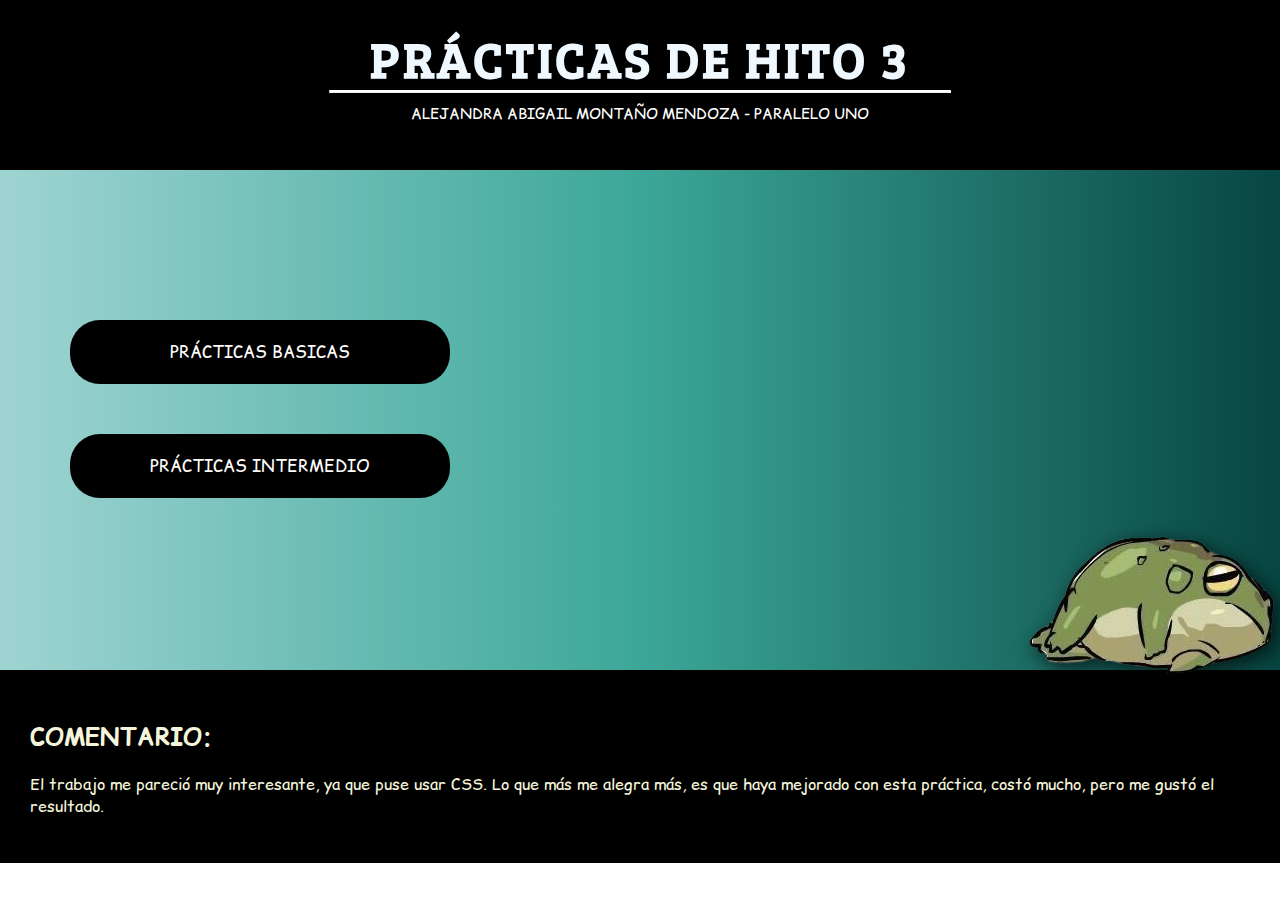
<file: index.html>
<!DOCTYPE html>
<html lang="es">
<head>
    <meta charset="UTF-8">
    <meta name="viewport" content="width=device-width, initial-scale=1.0">
    <link rel="stylesheet" href="index.css">

    <link rel="preconnect" href="https://fonts.googleapis.com">
    <link rel="preconnect" href="https://fonts.gstatic.com" crossorigin>
    <link href="https://fonts.googleapis.com/css2?family=Bree+Serif&display=swap" rel="stylesheet">

    <link rel="preconnect" href="https://fonts.googleapis.com">
    <link rel="preconnect" href="https://fonts.gstatic.com" crossorigin>
    <link href="https://fonts.googleapis.com/css2?family=Comic+Relief:wght@400;700&display=swap" rel="stylesheet">

    

    <title>PRÁCTICAS HITO 3</title>
</head>
<body>
    <!--ENCABEZADO-->
    <header class="header-nav">
        <nav>
            <h1 class="titulo">PRÁCTICAS DE HITO 3</h1>
            <hr class="linea">
            <p class="parrafo">ALEJANDRA ABIGAIL MONTAÑO MENDOZA - PARALELO UNO</p>
        </nav>
    </header>
<!-- CONTENIDO -->
     <main class="main-principal">
       <section class="bloque-uno">
        <a href="PRÁCTICAS BASICAS/selectores.html">PRÁCTICAS BASICAS</a>
       </section>
       <section class="bloque-dos">
        <a href="PRÁCTICAS INTERMEDIOS/REDIMENCION.html">PRÁCTICAS INTERMEDIO</a>
       </section>
       <div>
        <img src="EXTRAS/image-removebg-preview (27).png"class="bloque-img"  alt="sapo">
       </div>
     </main>
     <!--PIE DE PAGINA-->
     <footer class="encabezado-principal">
     <h2>COMENTARIO:</h2>
     <p>El trabajo me pareció muy interesante, ya que puse usar CSS. Lo que más me alegra más, es que haya mejorado con esta práctica, costó mucho, pero me gustó el resultado.</p>
     </footer>
</body>
</html>
</file>
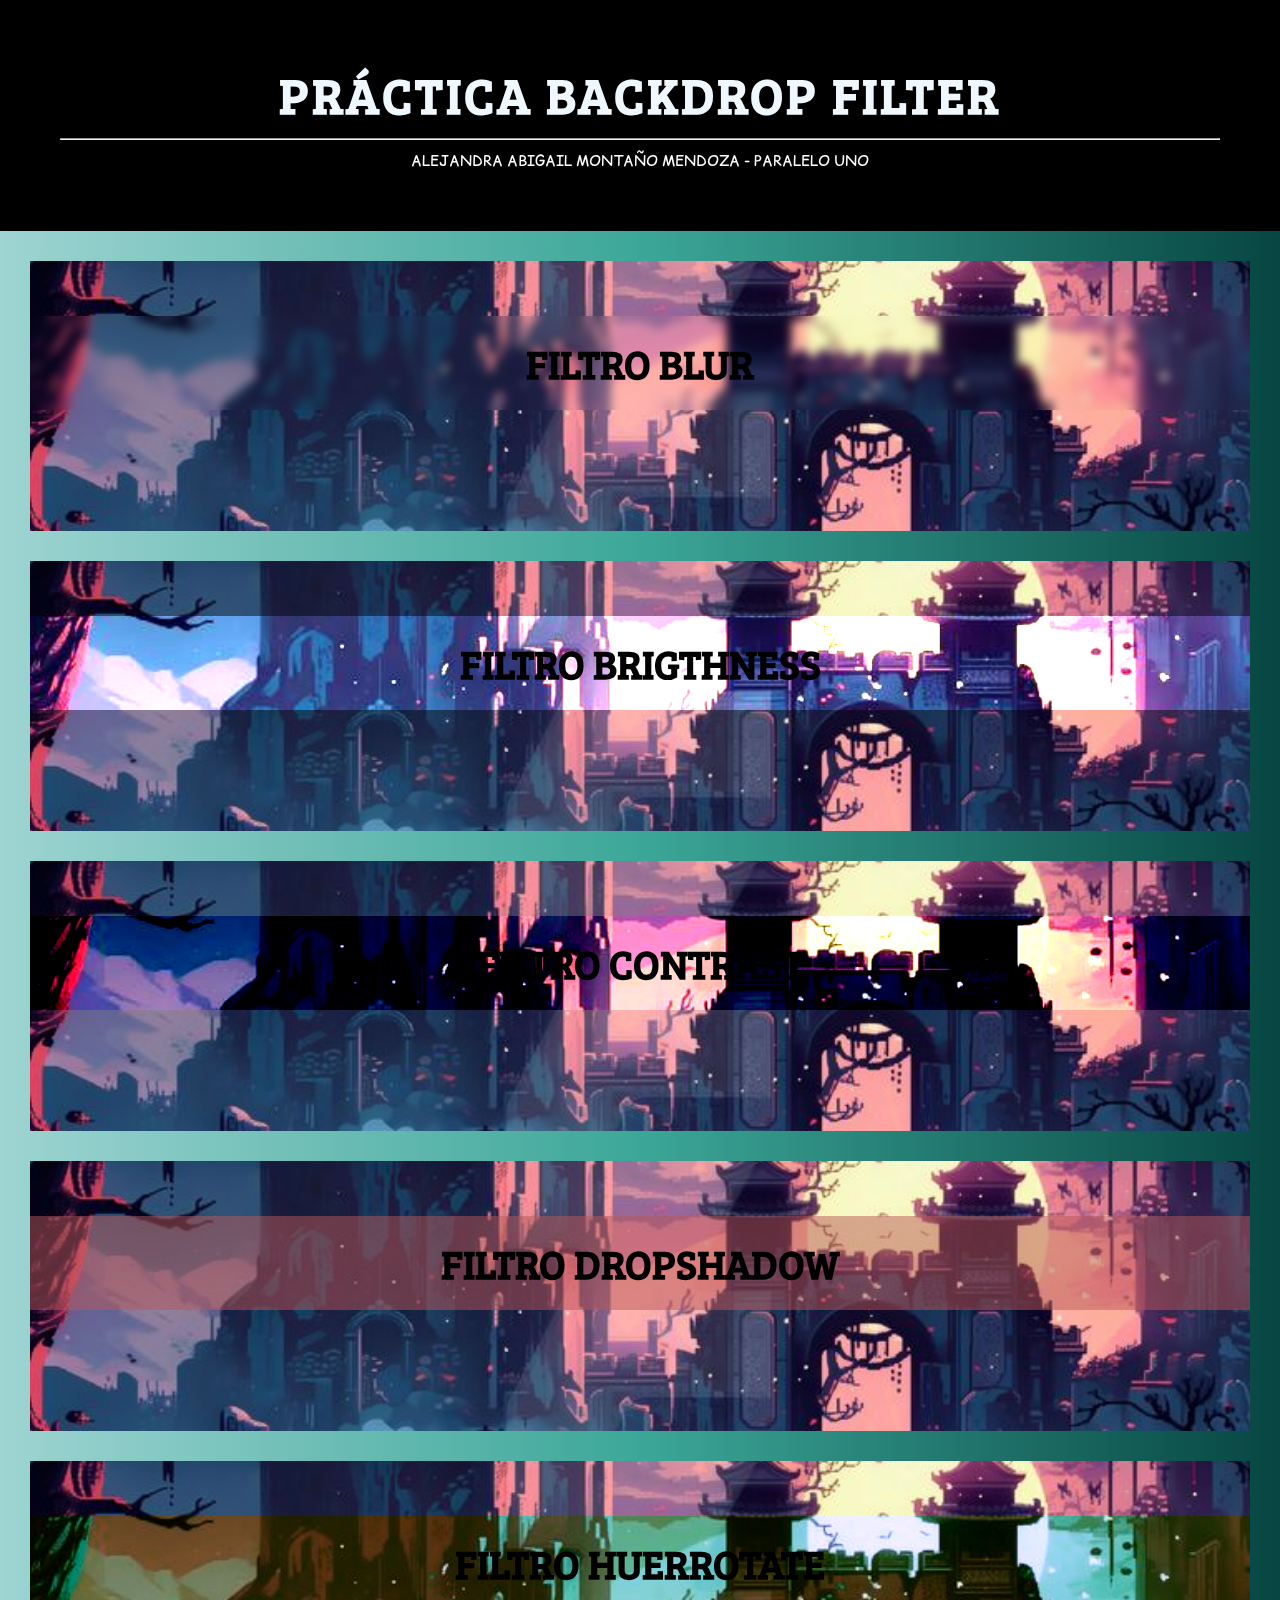
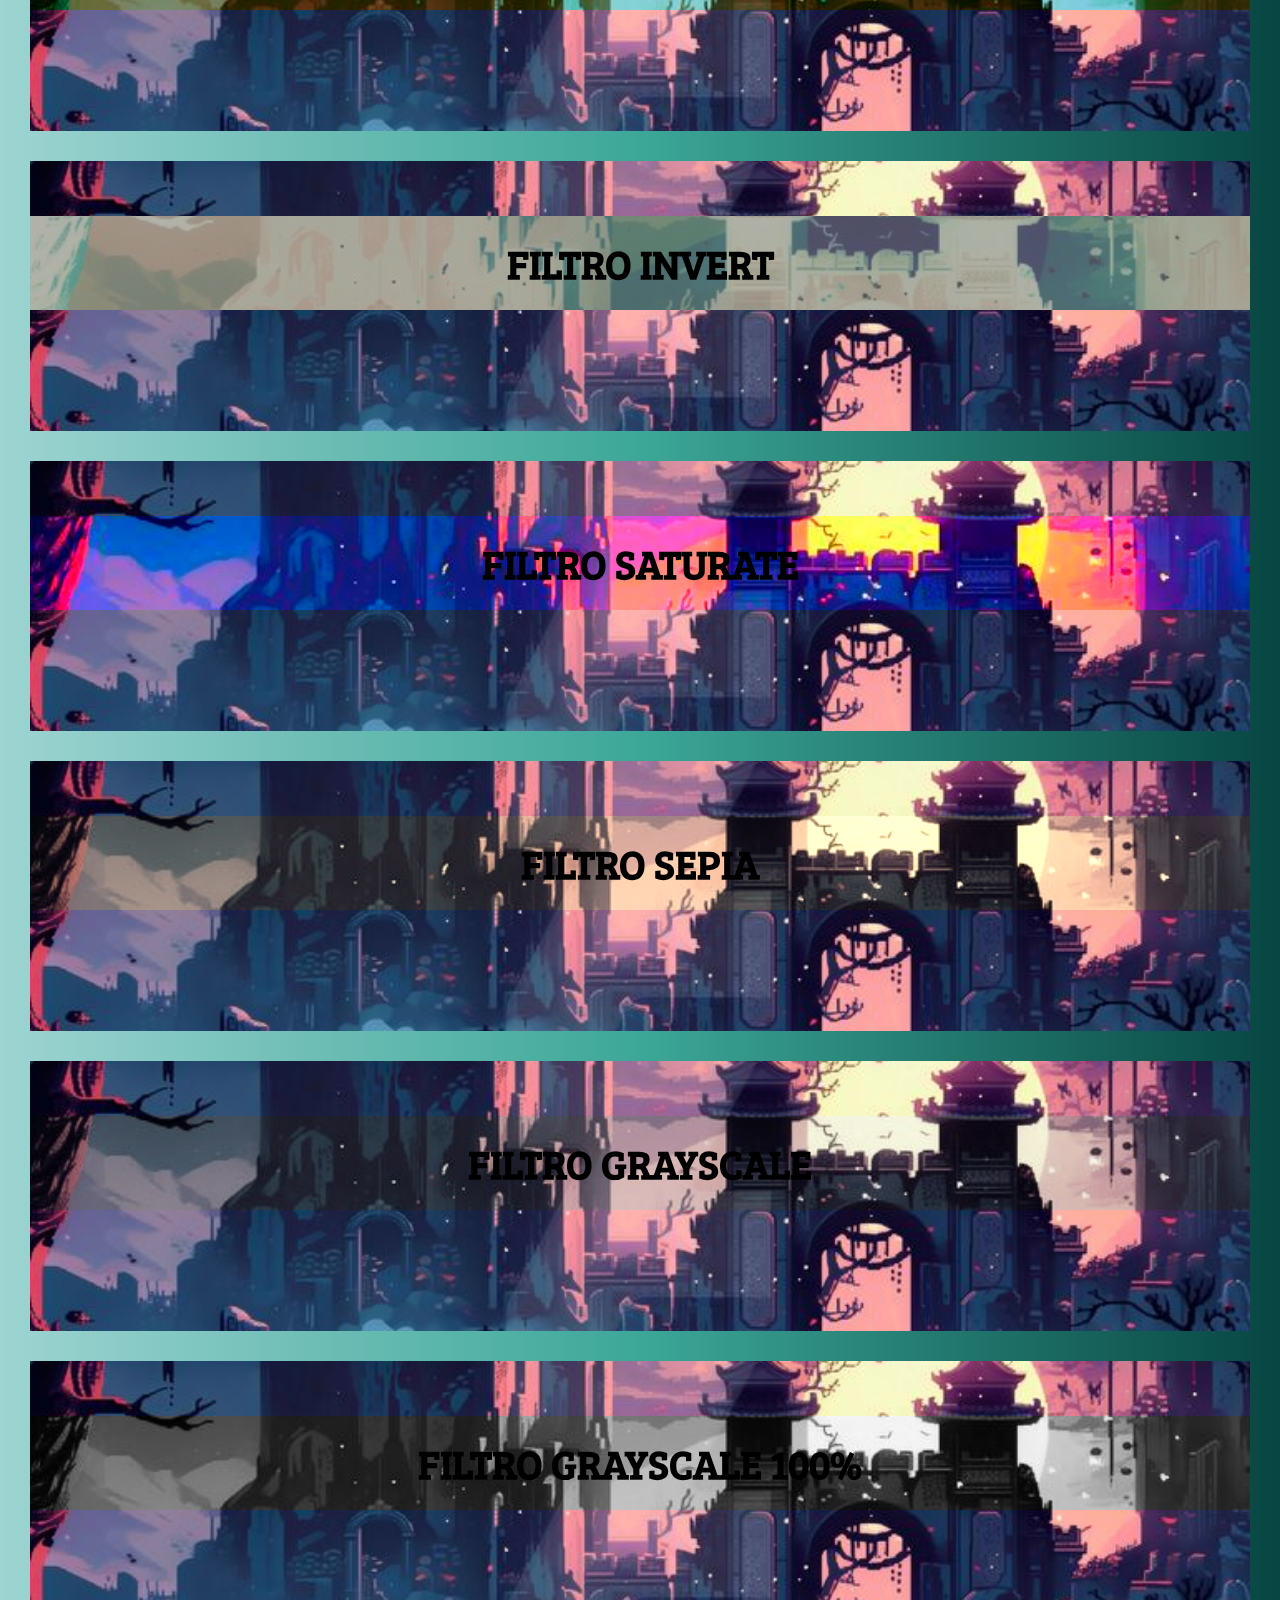
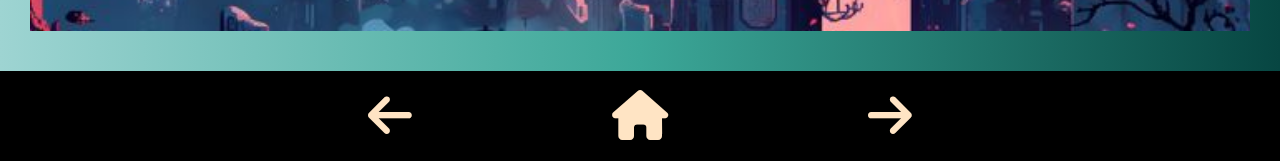
<file: PRÁCTICAS BASICAS/Backdrop Filter.html>
<!DOCTYPE html>
<html lang="es">
<head>
    <meta charset="UTF-8">
    <meta name="viewport" content="width=device-width, initial-scale=1.0">
    <link rel="stylesheet" href="Backdrop Filter.css">

    <link rel="preconnect" href="https://fonts.googleapis.com">
    <link rel="preconnect" href="https://fonts.gstatic.com" crossorigin>
    <link href="https://fonts.googleapis.com/css2?family=Bree+Serif&display=swap" rel="stylesheet">

    <link rel="preconnect" href="https://fonts.googleapis.com">
    <link rel="preconnect" href="https://fonts.gstatic.com" crossorigin>
    <link href="https://fonts.googleapis.com/css2?family=Comic+Relief:wght@400;700&display=swap" rel="stylesheet">

    <link rel="stylesheet" href="https://cdnjs.cloudflare.com/ajax/libs/font-awesome/6.7.2/css/all.min.css" integrity="sha512-Evv84Mr4kqVGRNSgIGL/F/aIDqQb7xQ2vcrdIwxfjThSH8CSR7PBEakCr51Ck+w+/U6swU2Im1vVX0SVk9ABhg==" crossorigin="anonymous" referrerpolicy="no-referrer" />
    <title>PRÁCTICA BACKDROP FILTER</title>
   
<body>
    <header class="navegacionocho">

        <h1 class="navegacionocho__titulo">PRÁCTICA BACKDROP FILTER</h1>
        <hr class="navegacionocho_linea">
        <p class="navegacionocho__parrafo">ALEJANDRA ABIGAIL MONTAÑO MENDOZA - PARALELO UNO</p>
    
    </header>
    <main class="contenidoocho">
        <section class="filter">
            <div class="filter__blur">
                <h2 class="filter__titulo">FILTRO BLUR</h2>
            </div>
            <div class="filter__brigthness">
                <h2 class="filter__titulouno">FILTRO BRIGTHNESS</h2>
            </div>
            <div class="filter__contrast">
                <h2 class="filter__titulodos">FILTRO CONTRAST</h2>
            </div>
            <div class="filter__dropshadow">
                <h2 class="filter__titulotres">FILTRO DROPSHADOW</h2>
            </div>
            <div class="filter__huerrotate">
                <h2 class="filter__titulocuatro">FILTRO HUERROTATE</h2>
            </div>
            <div class="filter__invert">
                <h2 class="filter__titulocinco">FILTRO INVERT</h2>
            </div>
            <div class="filter__saturate">
                <h2 class="filter__tituloseis">FILTRO SATURATE</h2>
            </div>
            <div class="filter__sepia">
                <h2 class="filter__titulosiete">FILTRO SEPIA</h2>
            </div>
            <div class="filter__grayscale">
                <h2 class="filter__tituloocho">FILTRO GRAYSCALE</h2>
            </div>
            <div class="filter__conjunto">
                <h2 class="filter__titulonueve">FILTRO GRAYSCALE 100%</h2>
            </div>
        </section>
    </main>
    <footer class="piepaginaocho">
        <section class="icon">
            <a href="../PRÁCTICAS BASICAS/filtros.html"><i class="fa-solid fa-arrow-left"></i></a>
            <a href="../index.html"><i class="fa-solid fa-house"></i></a>
            <a href="../PRÁCTICAS BASICAS/fuentes.html"><i class="fa-solid fa-arrow-right"></i></a>
        </section>
    </footer>
    
</body>
</html>
</file>
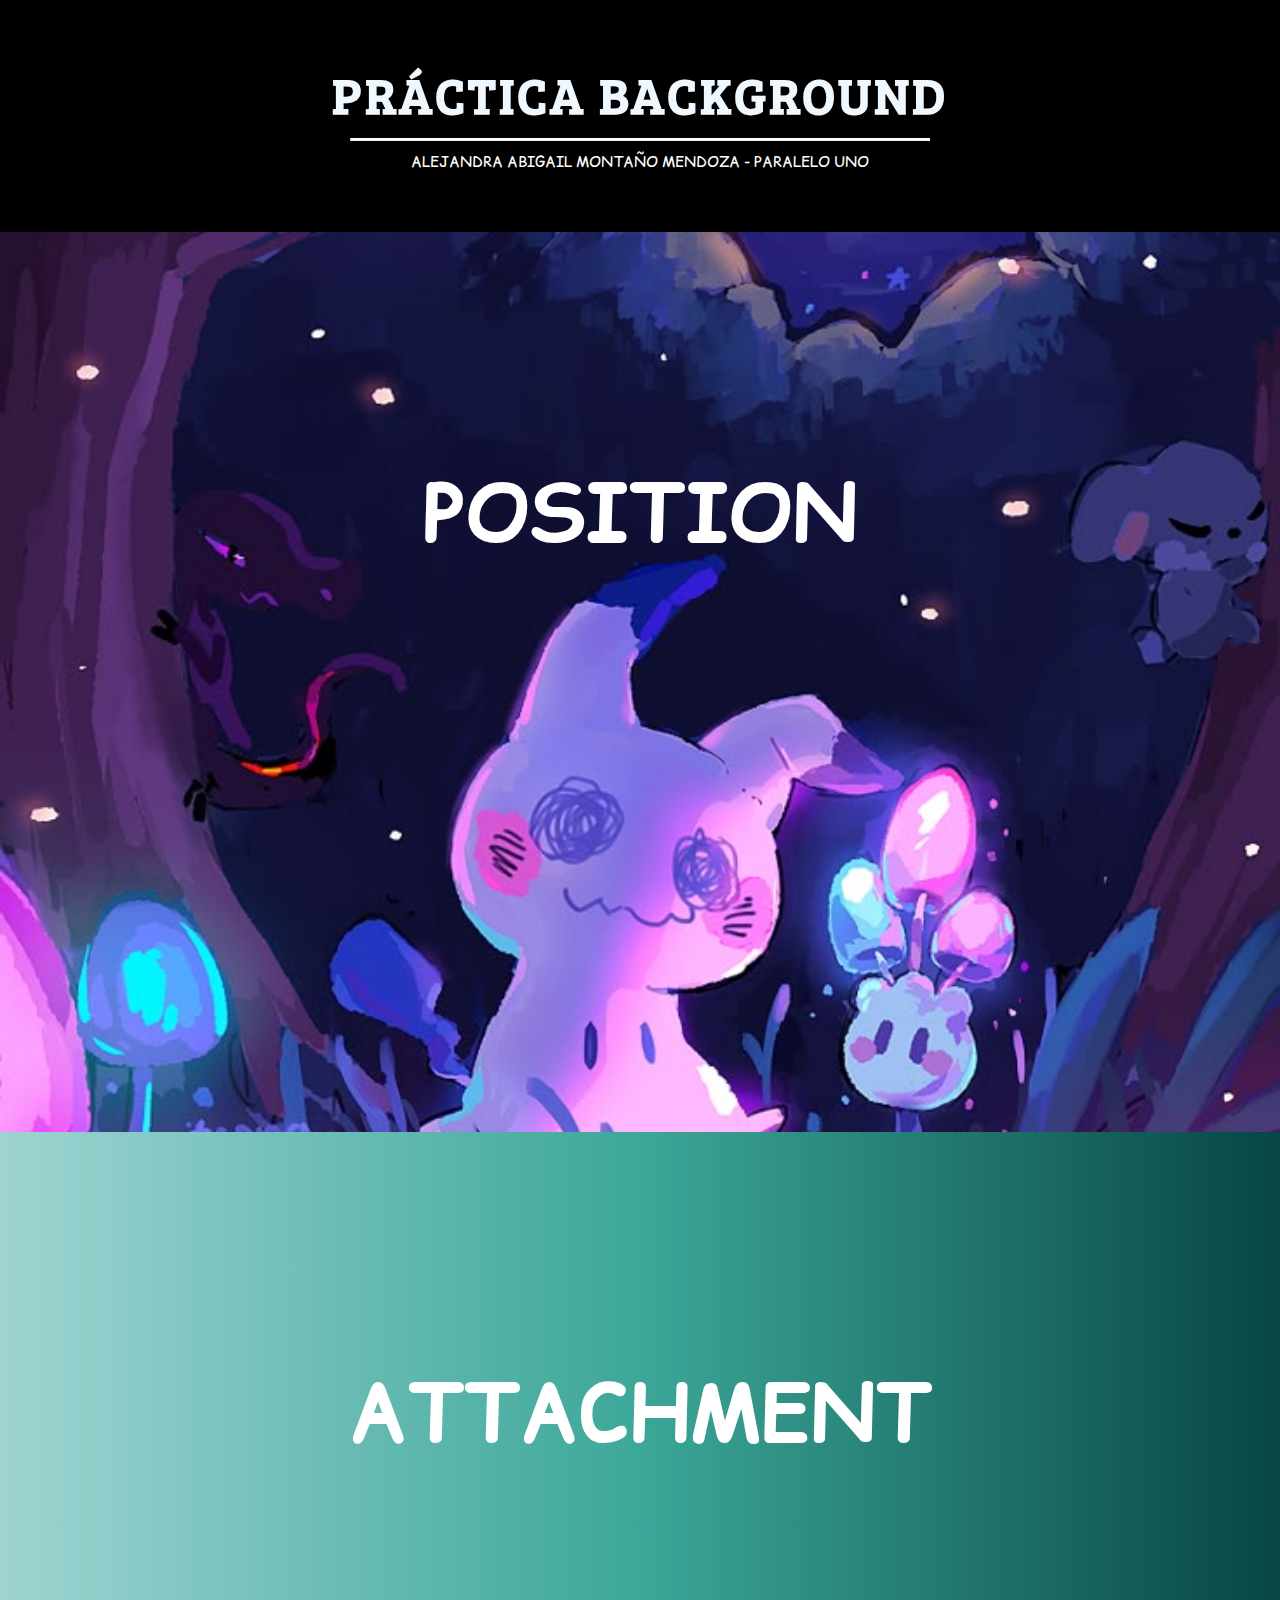
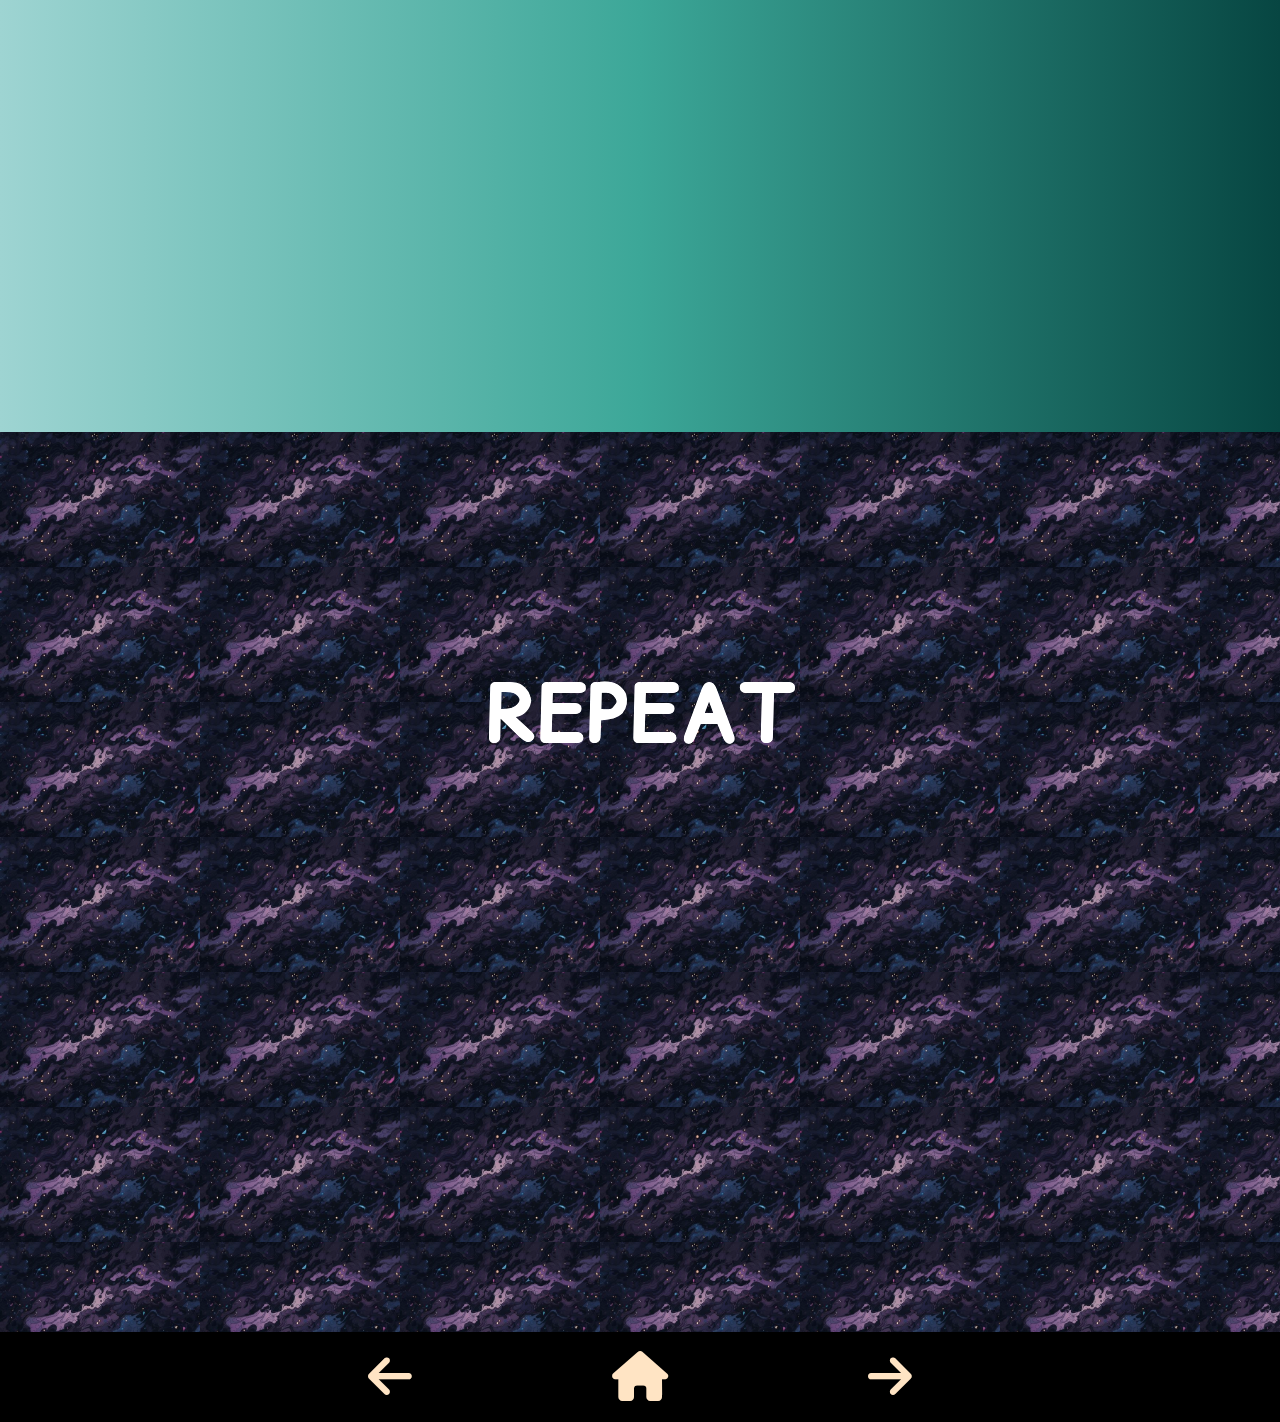
<file: PRÁCTICAS BASICAS/background.html>
<!DOCTYPE html>
<html lang="es">
<head>
    <meta charset="UTF-8">
    <meta name="viewport" content="width=device-width, initial-scale=1.0">
    <link rel="stylesheet" href="background.css">
    <link rel="stylesheet" href="Box model.css">
     <link rel="preconnect" href="https://fonts.googleapis.com">
     <link rel="preconnect" href="https://fonts.gstatic.com" crossorigin>
     <link href="https://fonts.googleapis.com/css2?family=Bree+Serif&display=swap" rel="stylesheet">
 
     <link rel="preconnect" href="https://fonts.googleapis.com">
     <link rel="preconnect" href="https://fonts.gstatic.com" crossorigin>
     <link href="https://fonts.googleapis.com/css2?family=Comic+Relief:wght@400;700&display=swap" rel="stylesheet">

     <link rel="stylesheet" href="https://cdnjs.cloudflare.com/ajax/libs/font-awesome/6.7.2/css/all.min.css" integrity="sha512-Evv84Mr4kqVGRNSgIGL/F/aIDqQb7xQ2vcrdIwxfjThSH8CSR7PBEakCr51Ck+w+/U6swU2Im1vVX0SVk9ABhg==" crossorigin="anonymous" referrerpolicy="no-referrer" />
    <title>PRÁCTICA BACKGROUND</title>
</head>
<body>
    <header class="navegacionseis">

        <h1 class="navegacionseis__titulo">PRÁCTICA BACKGROUND</h1>
        <hr class="navegacionseis__linea">
        <p class="navegacionseis__parrafo">ALEJANDRA ABIGAIL MONTAÑO MENDOZA - PARALELO UNO</p>
    
    </header>
    <main class="contenidoseis">
        <section class="position">
            <h2>POSITION</h2>
        </section>
        <section class="attachment">
            <h2>ATTACHMENT</h2>
        </section>
        <section class="repeat">
            <h2>REPEAT</h2>
        </section>
    </main>
    <footer class="piepaginaseis">
        <section class="icon">
            <a href="../PRÁCTICAS BASICAS/color y gradientes.html"><i class="fa-solid fa-arrow-left"></i></a>
            <a href="../index.html"><i class="fa-solid fa-house"></i></a>
            <a href="../PRÁCTICAS BASICAS/filtros.html"><i class="fa-solid fa-arrow-right"></i></a>
        </section>
    </footer>
</body>
</html>
</file>
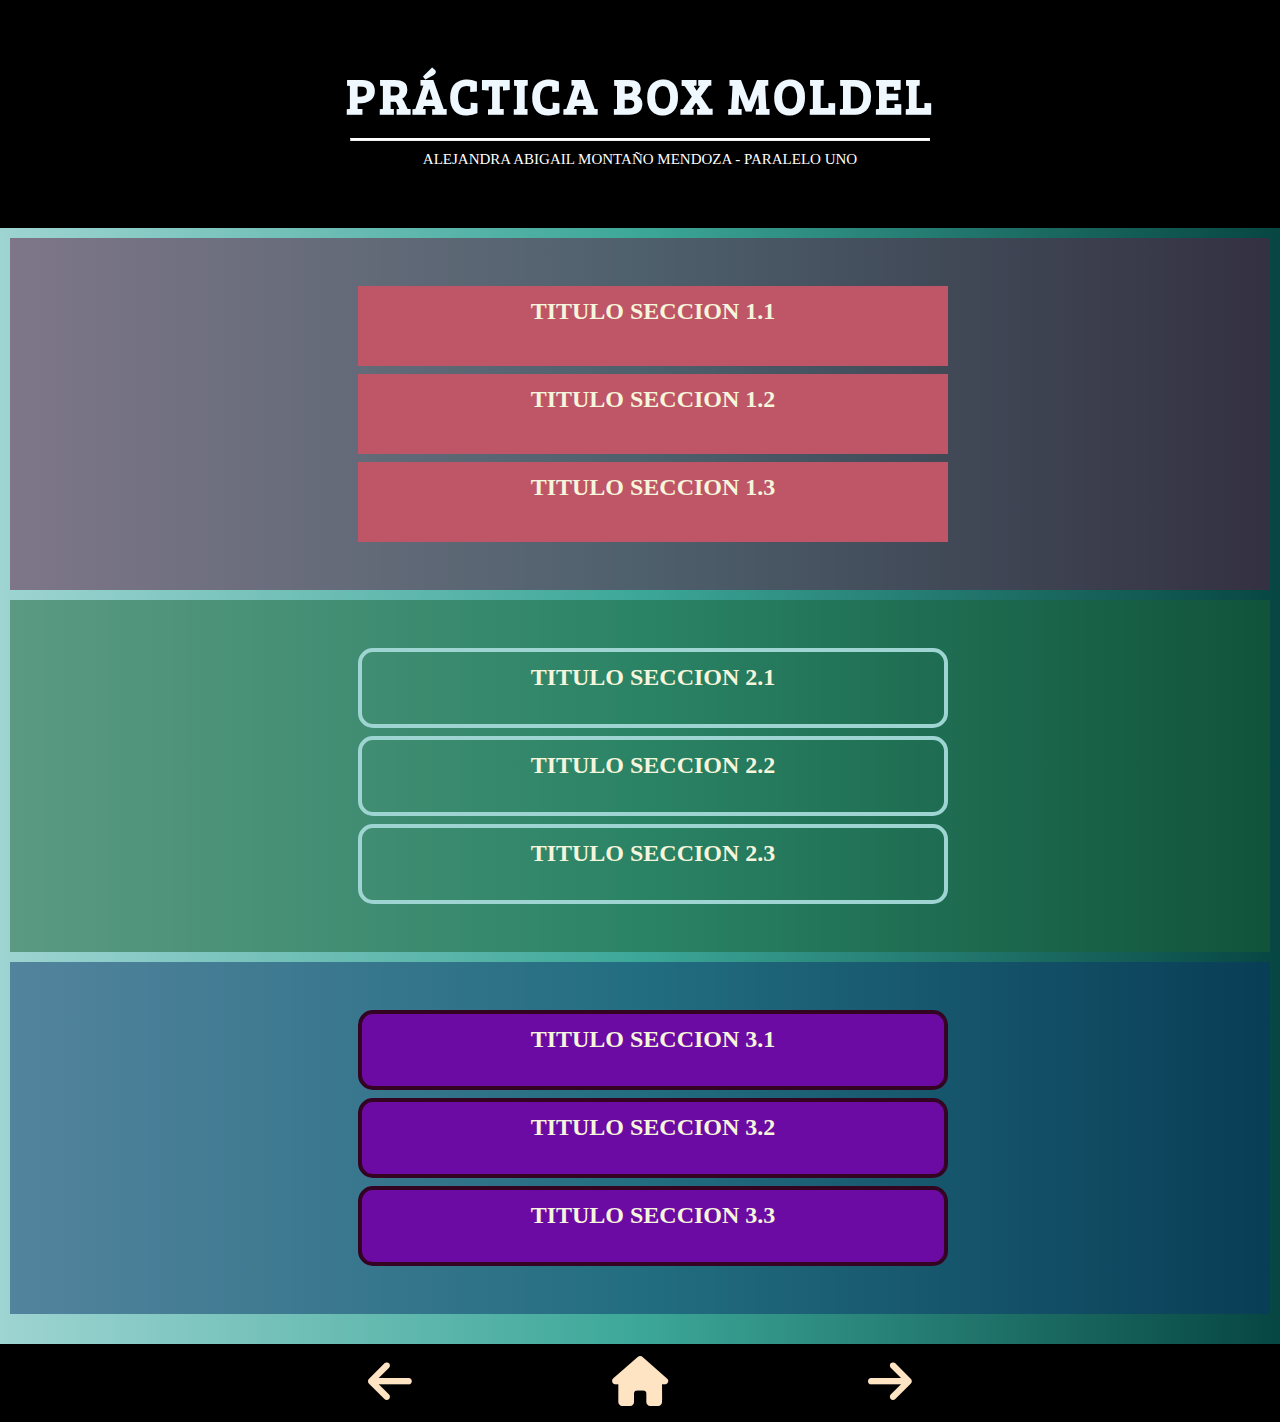
<file: PRÁCTICAS BASICAS/Box model.html>
<!DOCTYPE html>
<html lang="es">
<head>
    <meta charset="UTF-8">
    <meta name="viewport" content="width=device-width, initial-scale=1.0">
     <link rel="stylesheet" href="Box model.css">
     <link rel="preconnect" href="https://fonts.googleapis.com">
     <link rel="preconnect" href="https://fonts.gstatic.com" crossorigin>
     <link href="https://fonts.googleapis.com/css2?family=Bree+Serif&display=swap" rel="stylesheet">
 
     <link rel="preconnect" href="https://fonts.googleapis.com">
     <link rel="preconnect" href="https://fonts.gstatic.com" crossorigin>
     <link href="https://fonts.googleapis.com/css2?family=Comic+Relief:wght@400;700&display=swap" rel="stylesheet">

     <link rel="stylesheet" href="https://cdnjs.cloudflare.com/ajax/libs/font-awesome/6.7.2/css/all.min.css" integrity="sha512-Evv84Mr4kqVGRNSgIGL/F/aIDqQb7xQ2vcrdIwxfjThSH8CSR7PBEakCr51Ck+w+/U6swU2Im1vVX0SVk9ABhg==" crossorigin="anonymous" referrerpolicy="no-referrer" />
    <title>PRÁCTICA DE BOX MODEL</title>
</head>
<body>
    <header class="navegaciondos">

        <h1 class="navegaciondos__titulo">PRÁCTICA BOX MOLDEL</h1>
        <hr class="navegaciondos__linea">
        <p class="navegaciondos__parrafo">ALEJANDRA ABIGAIL MONTAÑO MENDOZA - PARALELO UNO</p>
    
    </header>
    <main class="contenidodos">
        <section class="seccion">
         <h2 class="seccion__uno">TITULO SECCION 1.1</h2>
         <h2 class="seccion__uno">TITULO SECCION 1.2</h2>
         <h2 class="seccion__uno">TITULO SECCION 1.3</h2>
        </section>
        <section class="seccionuno">
         <h2 class="seccion__dos">TITULO SECCION 2.1</h2>
         <h2 class="seccion__dos">TITULO SECCION 2.2</h2>
         <h2 class="seccion__dos">TITULO SECCION 2.3</h2>
        </section>
        <section class="secciondos">
         <h2 class="seccion__tres">TITULO SECCION 3.1</h2>
         <h2 class="seccion__tres">TITULO SECCION 3.2</h2>
         <h2 class="seccion__tres">TITULO SECCION 3.3</h2>
        </section>
    </main>
    <footer class="piepaginados">
        <section class="icon">
            <a href="../PRÁCTICAS BASICAS/selectores.html"><i class="fa-solid fa-arrow-left"></i></a>
            <a href="../index.html"><i class="fa-solid fa-house"></i></a>
            <a href="../PRÁCTICAS BASICAS/cascada y herencia.html"><i class="fa-solid fa-arrow-right"></i></a>
        </section>
    </footer>
</body>
</html>
</file>
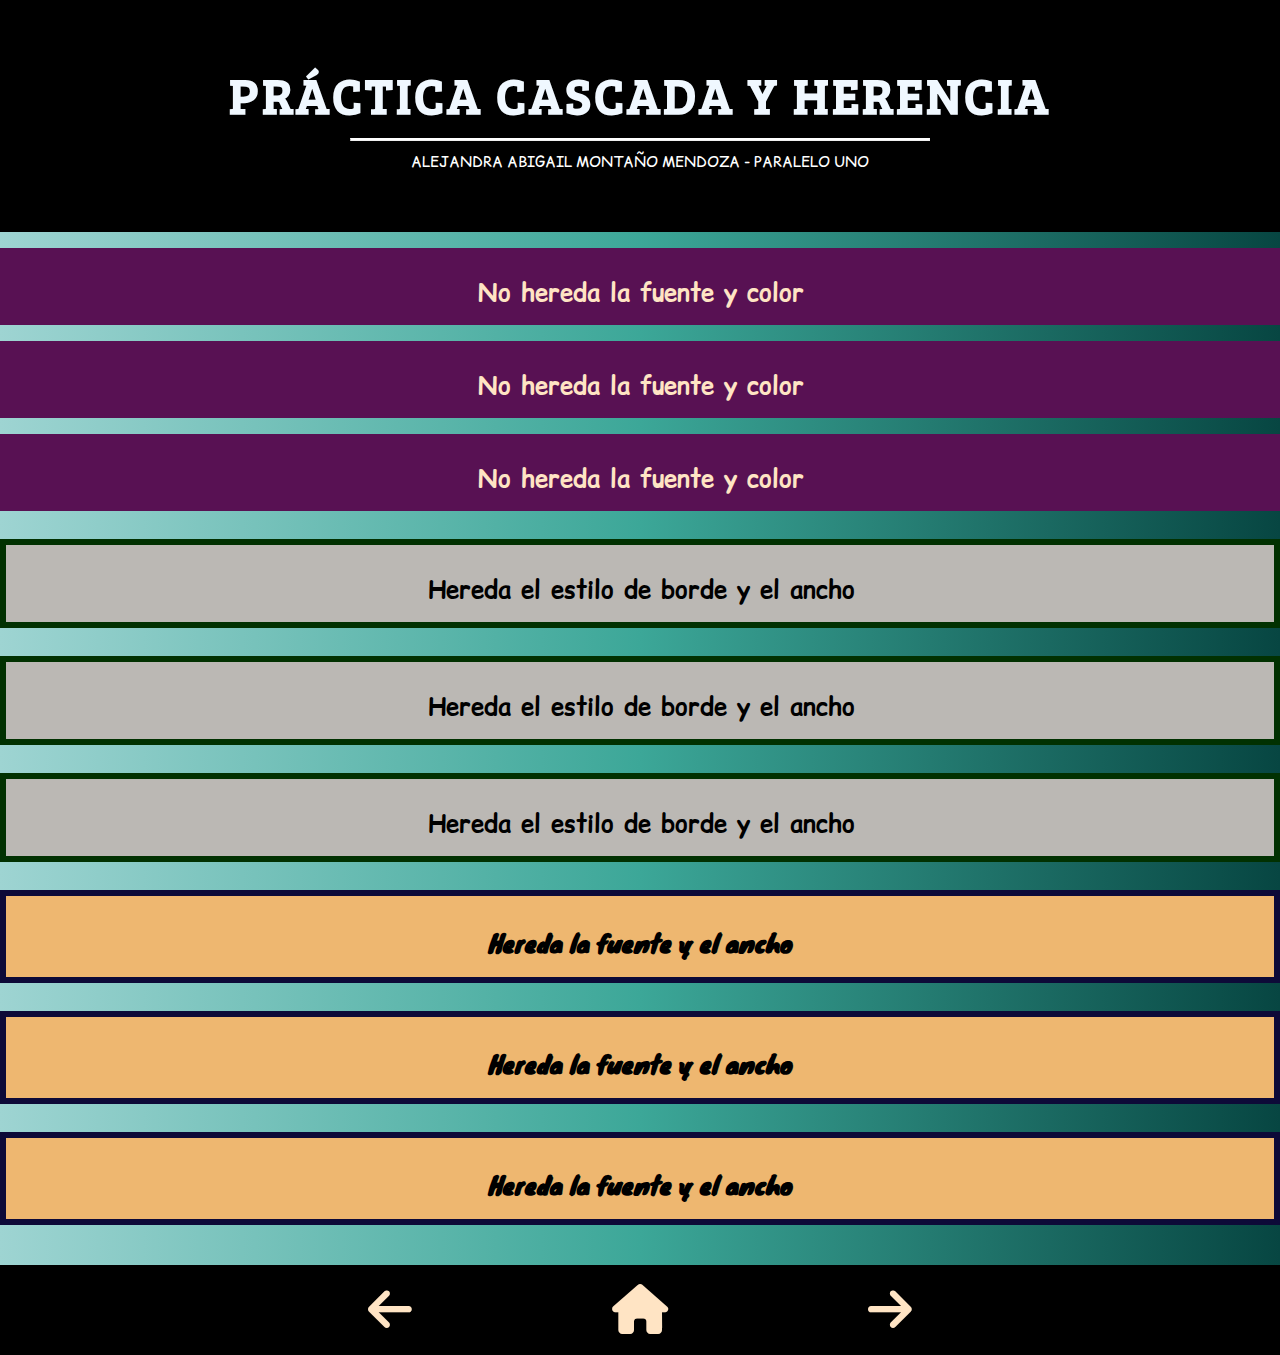
<file: PRÁCTICAS BASICAS/cascada y herencia.html>
<!DOCTYPE html>
<html lang="es">
<head>
    <meta charset="UTF-8">
    <meta name="viewport" content="width=device-width, initial-scale=1.0">
    <link rel="stylesheet" href="cascada y herencia.css">

    <link rel="preconnect" href="https://fonts.googleapis.com">
    <link rel="preconnect" href="https://fonts.gstatic.com" crossorigin>
    <link href="https://fonts.googleapis.com/css2?family=Knewave&display=swap" rel="stylesheet">

    <link rel="stylesheet" href="Box model.css">
     <link rel="preconnect" href="https://fonts.googleapis.com">
     <link rel="preconnect" href="https://fonts.gstatic.com" crossorigin>
     <link href="https://fonts.googleapis.com/css2?family=Bree+Serif&display=swap" rel="stylesheet">
 
     <link rel="preconnect" href="https://fonts.googleapis.com">
     <link rel="preconnect" href="https://fonts.gstatic.com" crossorigin>
     <link href="https://fonts.googleapis.com/css2?family=Comic+Relief:wght@400;700&display=swap" rel="stylesheet">

     <link rel="stylesheet" href="https://cdnjs.cloudflare.com/ajax/libs/font-awesome/6.7.2/css/all.min.css" integrity="sha512-Evv84Mr4kqVGRNSgIGL/F/aIDqQb7xQ2vcrdIwxfjThSH8CSR7PBEakCr51Ck+w+/U6swU2Im1vVX0SVk9ABhg==" crossorigin="anonymous" referrerpolicy="no-referrer" />
    <title>PRÁCTICA DE CASCADA Y HERENCIA</title>
</head>
<body>
  <header class="navegaciontres">

    <h1 class="navegaciontres__titulo">PRÁCTICA CASCADA Y HERENCIA</h1>
    <hr class="navegaciontres__linea">
    <p class="navegaciontres__parrafo">ALEJANDRA ABIGAIL MONTAÑO MENDOZA - PARALELO UNO</p>

</header>
<main class="contenidotres">
  <section class="herencia">
    <h2 class="herencia__titulo herencia__titulo--color">No hereda la fuente y color</h2>
    <h2 class="herencia__titulo herencia__titulo--color">No hereda la fuente y color</h2>
    <h2 class="herencia__titulo herencia__titulo--color">No hereda la fuente y color</h2>
  </section>

  <section class="herencia">
    <h2 class="herencia__borde herencia__borde--grosor">Hereda el estilo de borde y el ancho</h2>
    <h2 class="herencia__borde herencia__borde--grosor" >Hereda el estilo de borde y el ancho</h2>
    <h2 class="herencia__borde herencia__borde--grosor">Hereda el estilo de borde y el ancho</h2>
  </section>

  <section class="herencia">
    <h2 class="herencia__fuente herencia__fuente--tipo">Hereda la fuente y el ancho</h2>
    <h2 class="herencia__fuente herencia__fuente--tipo">Hereda la fuente y el ancho</h2>
    <h2 class="herencia__fuente herencia__fuente--tipo">Hereda la fuente y el ancho</h2>
  </section>
</main>
<footer class="piepaginatres">
  <section class="icon">
    <a href="../PRÁCTICAS BASICAS/Box model.html"><i class="fa-solid fa-arrow-left"></i></a>
    <a href="../index.html"><i class="fa-solid fa-house"></i></a>
    <a href="../PRÁCTICAS BASICAS/bordes y sombras.html"><i class="fa-solid fa-arrow-right"></i></a>
</section>
</footer>
</body>
</html>
</file>
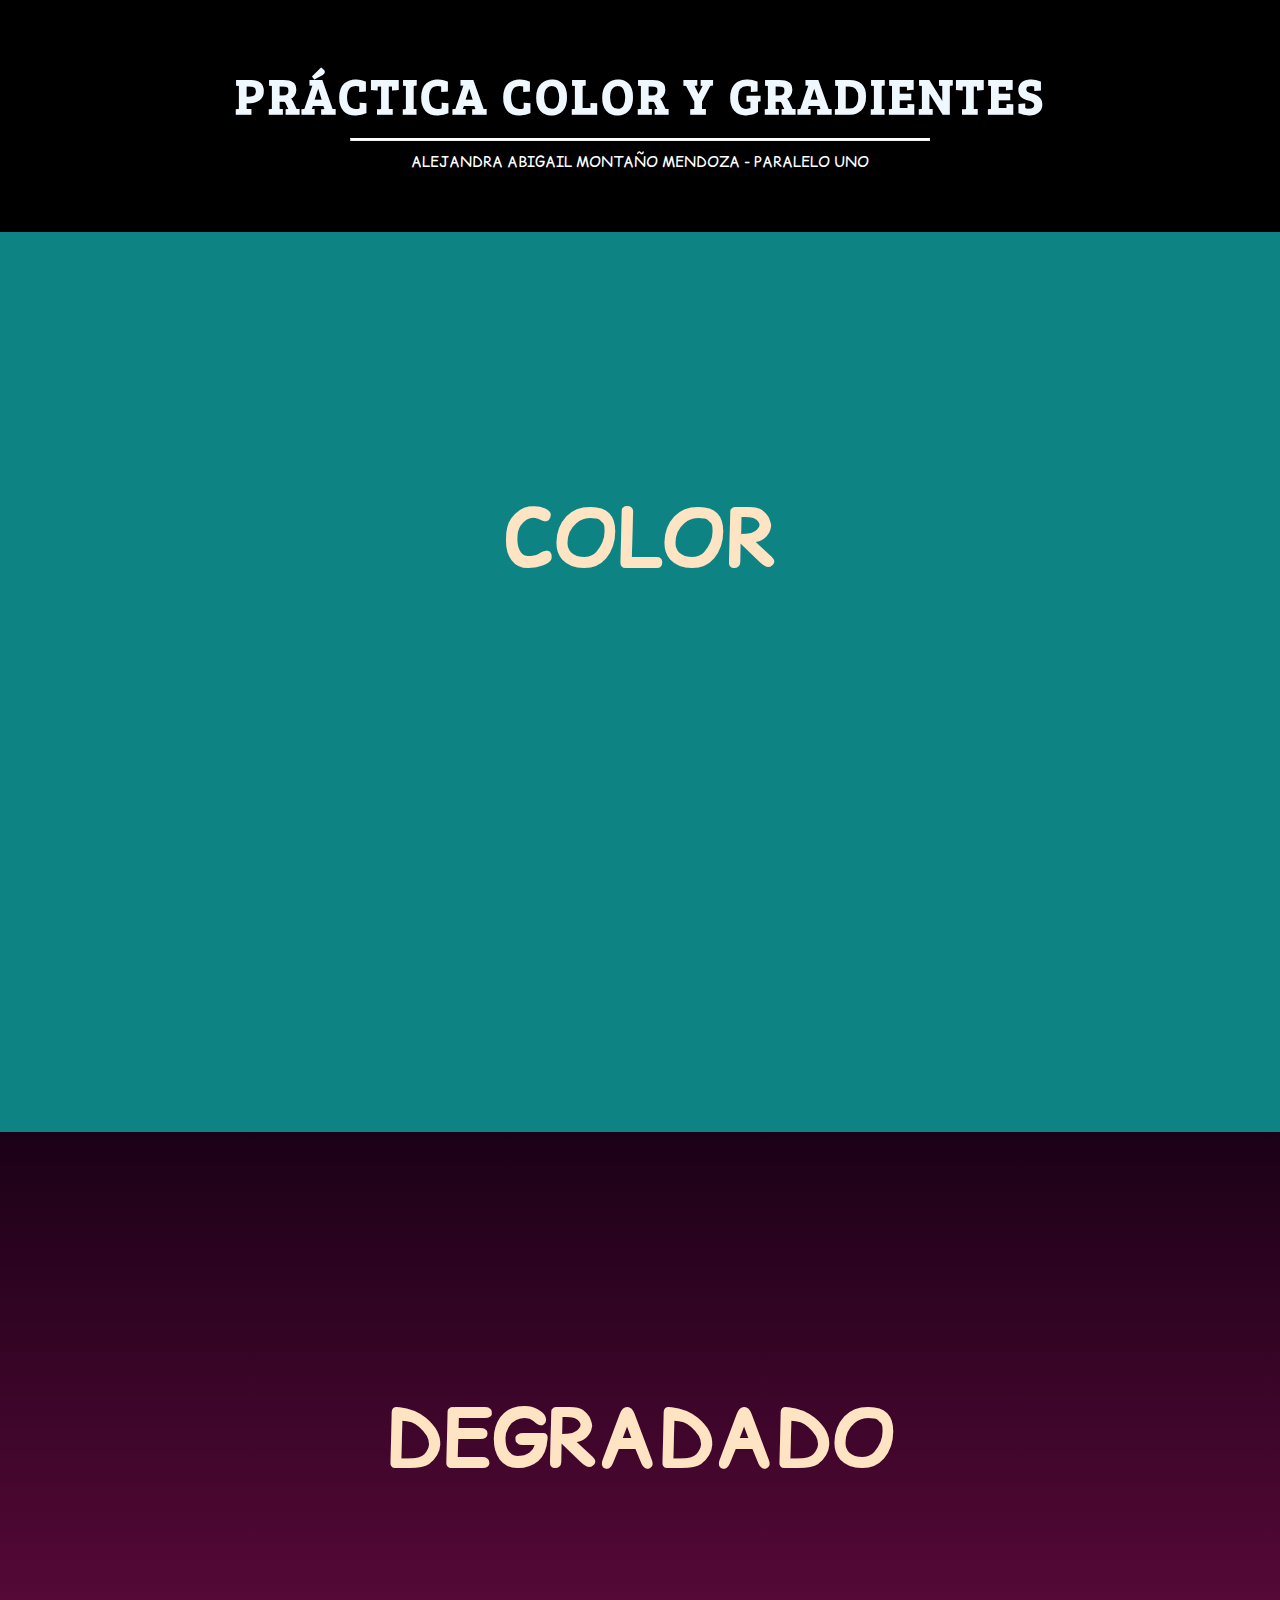
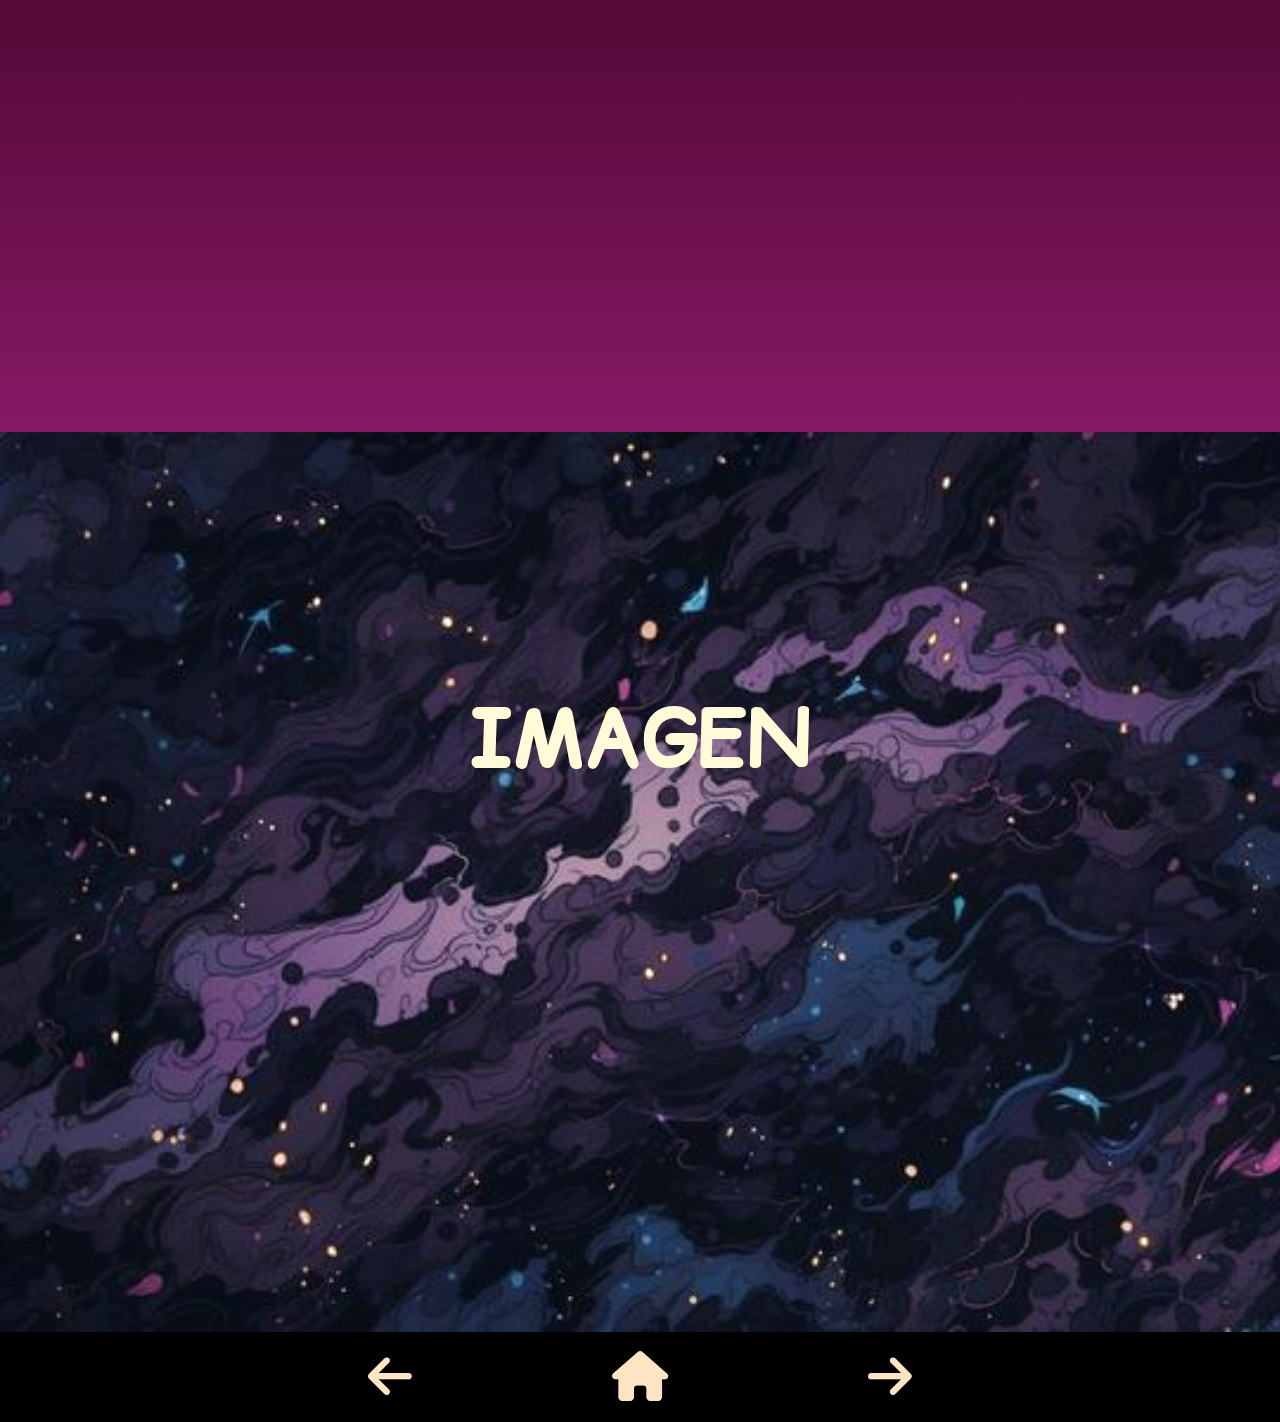
<file: PRÁCTICAS BASICAS/color y gradientes.html>
<!DOCTYPE html>
<html lang="es">
<head>
    <meta charset="UTF-8">
    <meta name="viewport" content="width=device-width, initial-scale=1.0">
    <link rel="stylesheet" href="color y gradientes.css">
    <link rel="stylesheet" href="Box model.css">
     <link rel="preconnect" href="https://fonts.googleapis.com">
     <link rel="preconnect" href="https://fonts.gstatic.com" crossorigin>
     <link href="https://fonts.googleapis.com/css2?family=Bree+Serif&display=swap" rel="stylesheet">
 
     <link rel="preconnect" href="https://fonts.googleapis.com">
     <link rel="preconnect" href="https://fonts.gstatic.com" crossorigin>
     <link href="https://fonts.googleapis.com/css2?family=Comic+Relief:wght@400;700&display=swap" rel="stylesheet">

     <link rel="stylesheet" href="https://cdnjs.cloudflare.com/ajax/libs/font-awesome/6.7.2/css/all.min.css" integrity="sha512-Evv84Mr4kqVGRNSgIGL/F/aIDqQb7xQ2vcrdIwxfjThSH8CSR7PBEakCr51Ck+w+/U6swU2Im1vVX0SVk9ABhg==" crossorigin="anonymous" referrerpolicy="no-referrer" />
    <title>PRÁCTICA COLOR Y GRADIENTES</title>
</head>
<body>
    <header class="navegacioncinco">

        <h1 class="navegacioncinco__titulo">PRÁCTICA COLOR Y GRADIENTES</h1>
        <hr class="navegacioncinco__linea">
        <p class="navegacioncinco__parrafo">ALEJANDRA ABIGAIL MONTAÑO MENDOZA - PARALELO UNO</p>
    
    </header>
    <main class="contenidocinco">
        <section class="color">
            <h2>COLOR</h2>
        </section>
        <section class="degradado">
            <h2>DEGRADADO</h2>
        </section>
        <section class="imagen">
            <h2>IMAGEN</h2>
        </section>
    </main>
    <footer class="piepaginacinco">
        <section class="icon">
            <a href="../PRÁCTICAS BASICAS/bordes y sombras.html"><i class="fa-solid fa-arrow-left"></i></a>
            <a href="../index.html"><i class="fa-solid fa-house"></i></a>
            <a href="../PRÁCTICAS BASICAS/background.html"><i class="fa-solid fa-arrow-right"></i></a>
        </section>
    </footer>
</body>
</html>
</file>
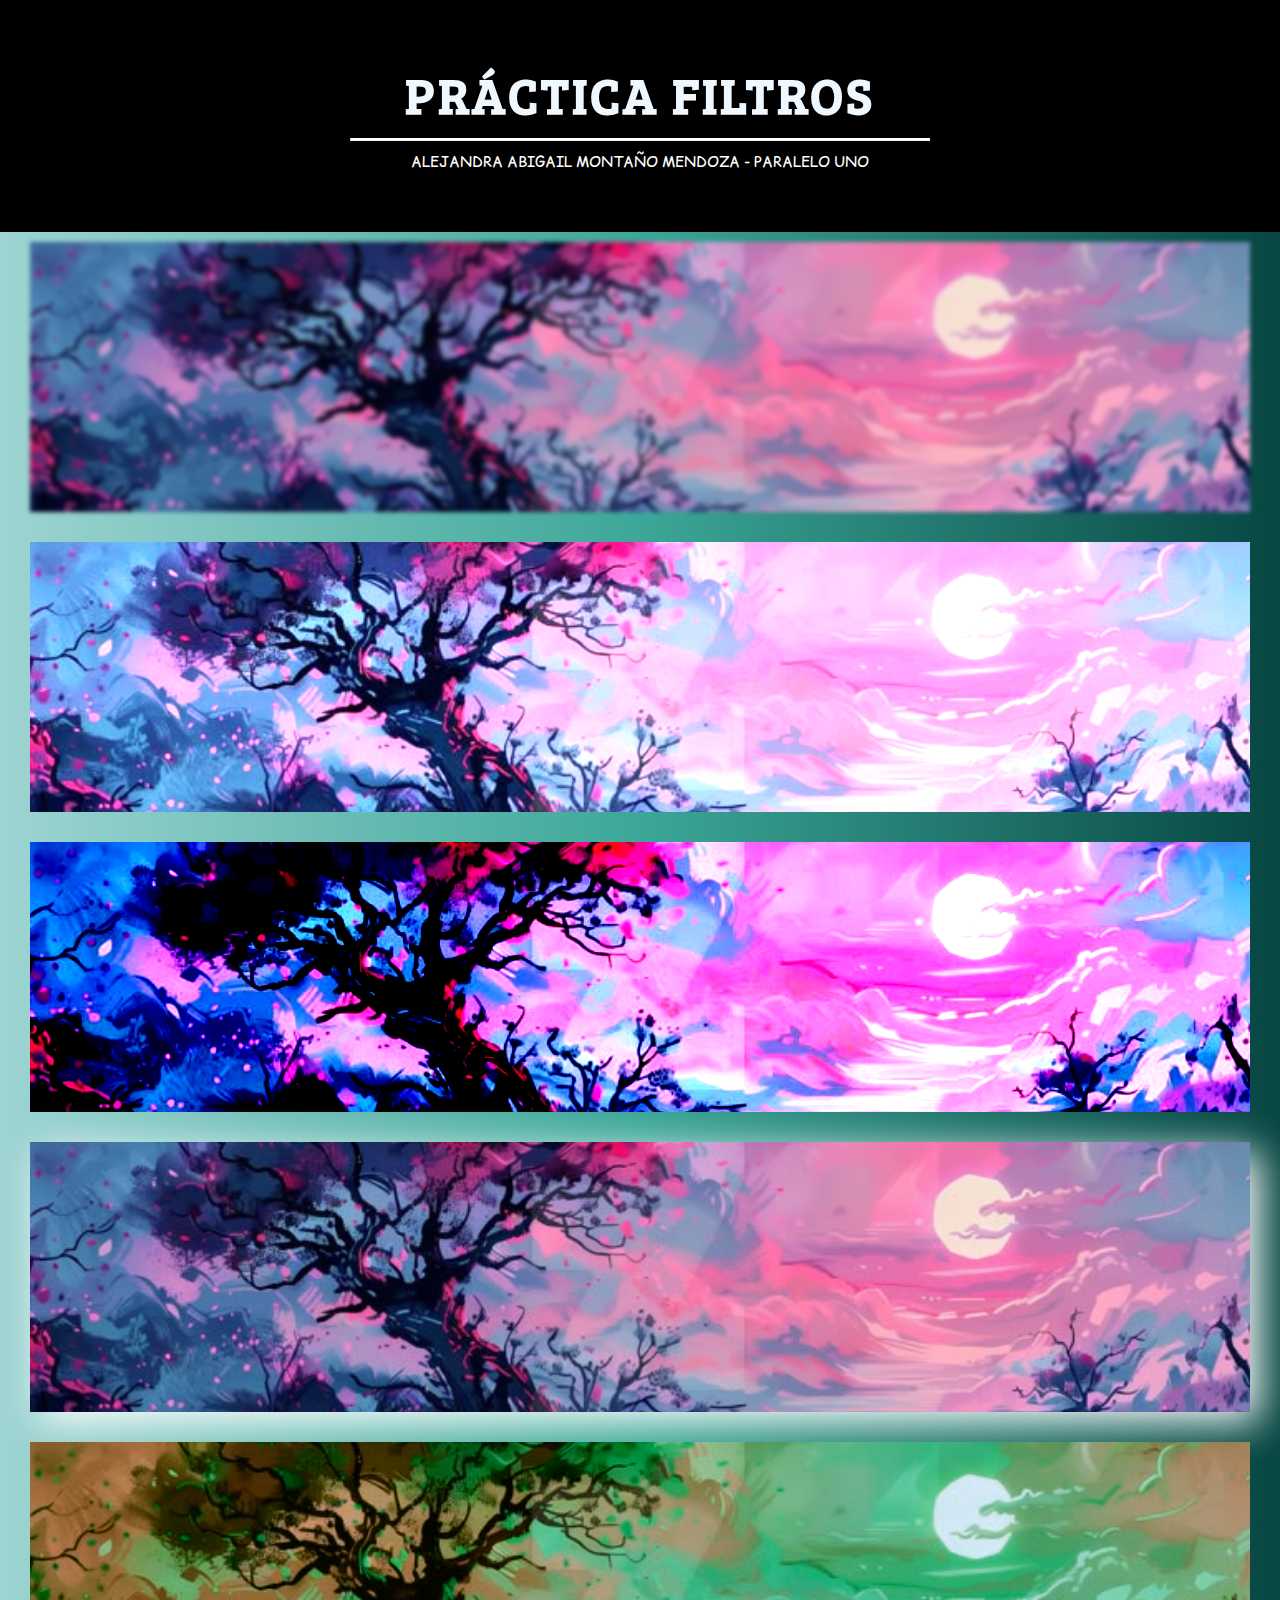
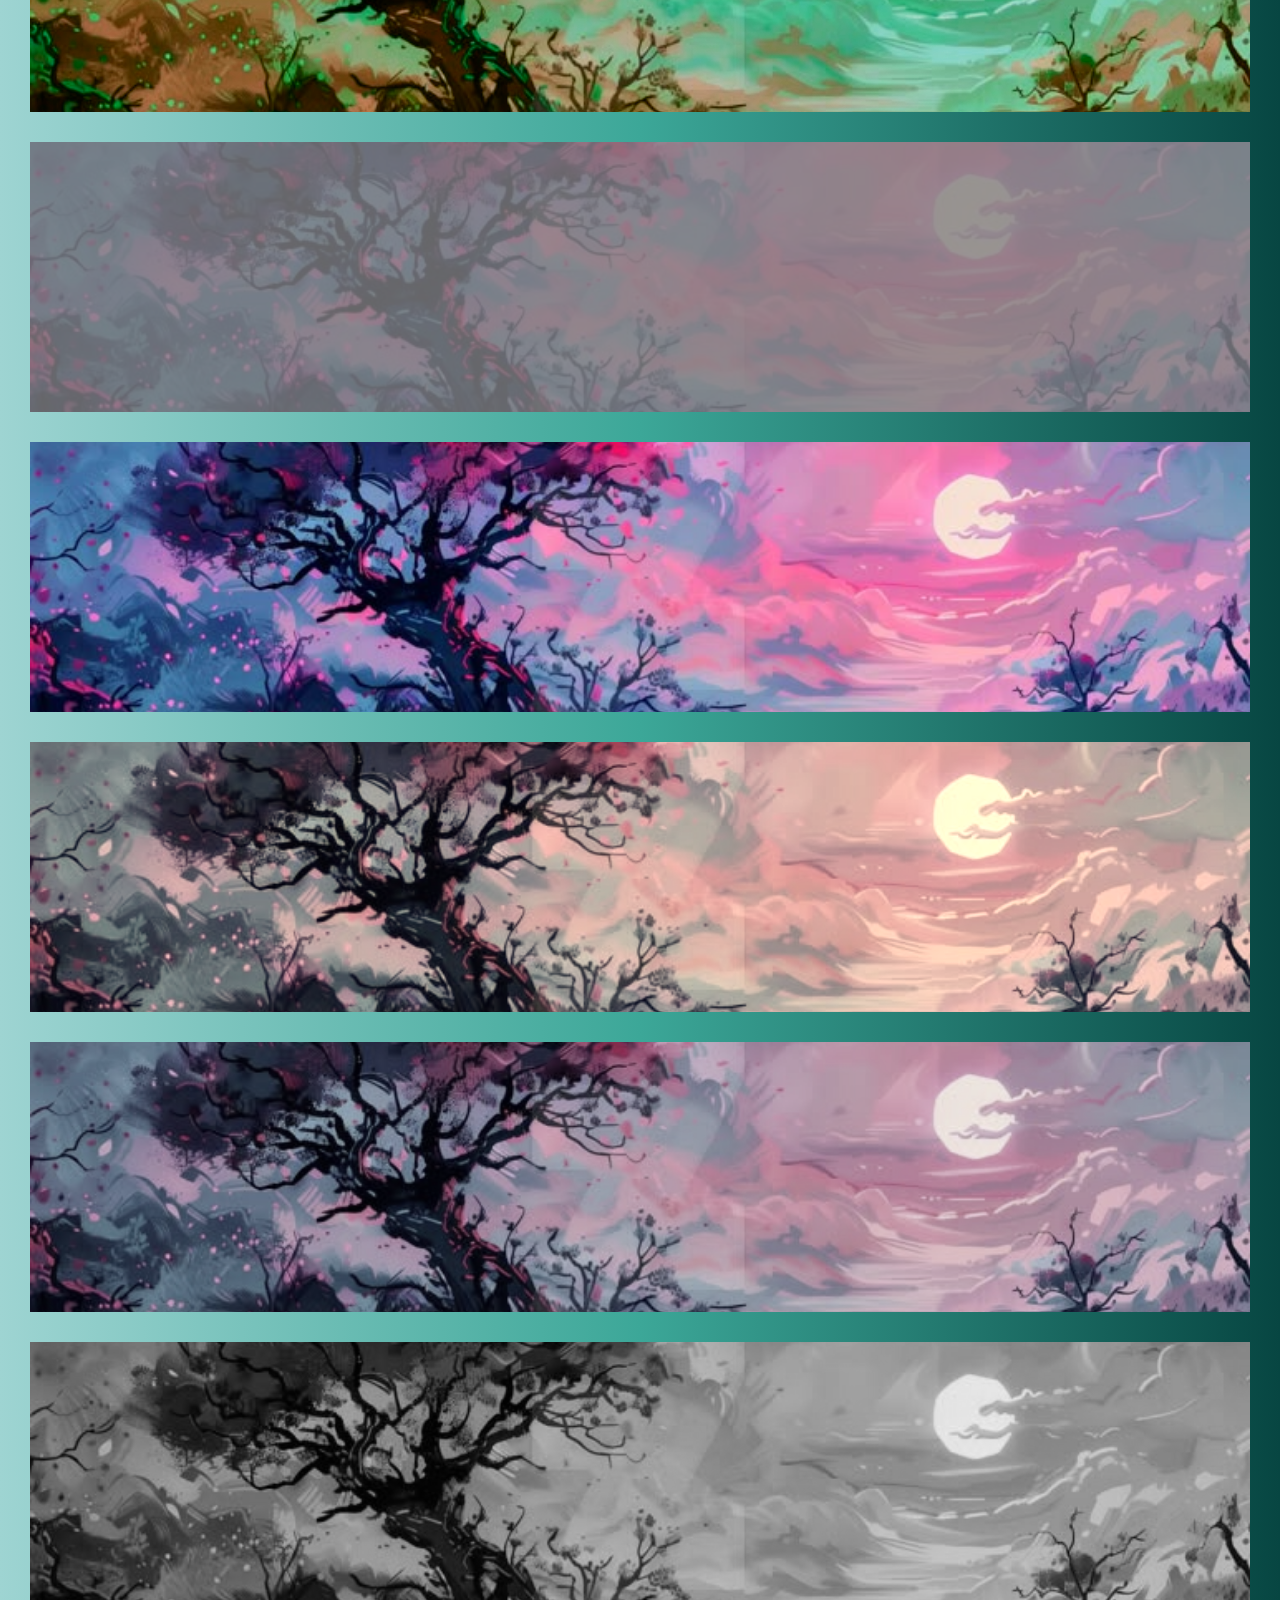
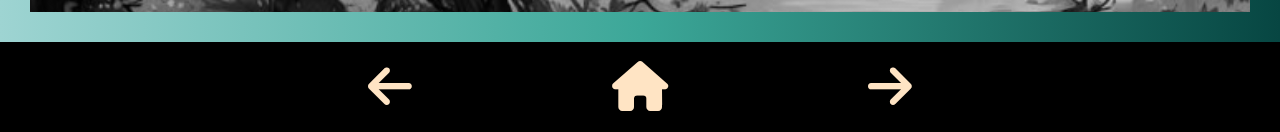
<file: PRÁCTICAS BASICAS/filtros.html>
<!DOCTYPE html>
<html lang="es">
<head>
    <meta charset="UTF-8">
    <meta name="viewport" content="width=device-width, initial-scale=1.0">
    <link rel="stylesheet" href="filtros.css">
    
    <link rel="preconnect" href="https://fonts.googleapis.com">
    <link rel="preconnect" href="https://fonts.gstatic.com" crossorigin>
    <link href="https://fonts.googleapis.com/css2?family=Bree+Serif&display=swap" rel="stylesheet">

    <link rel="preconnect" href="https://fonts.googleapis.com">
    <link rel="preconnect" href="https://fonts.gstatic.com" crossorigin>
    <link href="https://fonts.googleapis.com/css2?family=Comic+Relief:wght@400;700&display=swap" rel="stylesheet">

    <link rel="stylesheet" href="https://cdnjs.cloudflare.com/ajax/libs/font-awesome/6.7.2/css/all.min.css" integrity="sha512-Evv84Mr4kqVGRNSgIGL/F/aIDqQb7xQ2vcrdIwxfjThSH8CSR7PBEakCr51Ck+w+/U6swU2Im1vVX0SVk9ABhg==" crossorigin="anonymous" referrerpolicy="no-referrer" />
    <title>PRÁCTICA FILTROS</title>
</head>
<body>
    <header class="navegacionsiete">

        <h1 class="navegacionsiete__titulo">PRÁCTICA FILTROS</h1>
        <hr class="navegacionsiete__linea">
        <p class="navegacionsiete__parrafo">ALEJANDRA ABIGAIL MONTAÑO MENDOZA - PARALELO UNO</p>
    
    </header>
    <main class="contenidosiete">
        <div class="filtro-blur"></div>
        <div class="filtro-brigthness"></div>
        <div class="filtro-contrast"></div>
        <div class="filtro-dropshadow"></div>
        <div class="filtro-huerrotate"></div>
        <div class="filtro-invert"></div>
        <div class="filtro-saturate"></div>
        <div class="filtro-sepia"></div>
        <div class="filtro-grayscale"></div>
        <div class="filtro-conjunto"></div>
    </main>
    <footer class="piepaginasiete">
        <section class="icon">
            <a href="../PRÁCTICAS BASICAS/background.html"><i class="fa-solid fa-arrow-left"></i></a>
            <a href="../index.html"><i class="fa-solid fa-house"></i></a>
            <a href="../PRÁCTICAS BASICAS/Backdrop Filter.html"><i class="fa-solid fa-arrow-right"></i></a>
        </section>
    </footer>
</body>
</html>
</file>
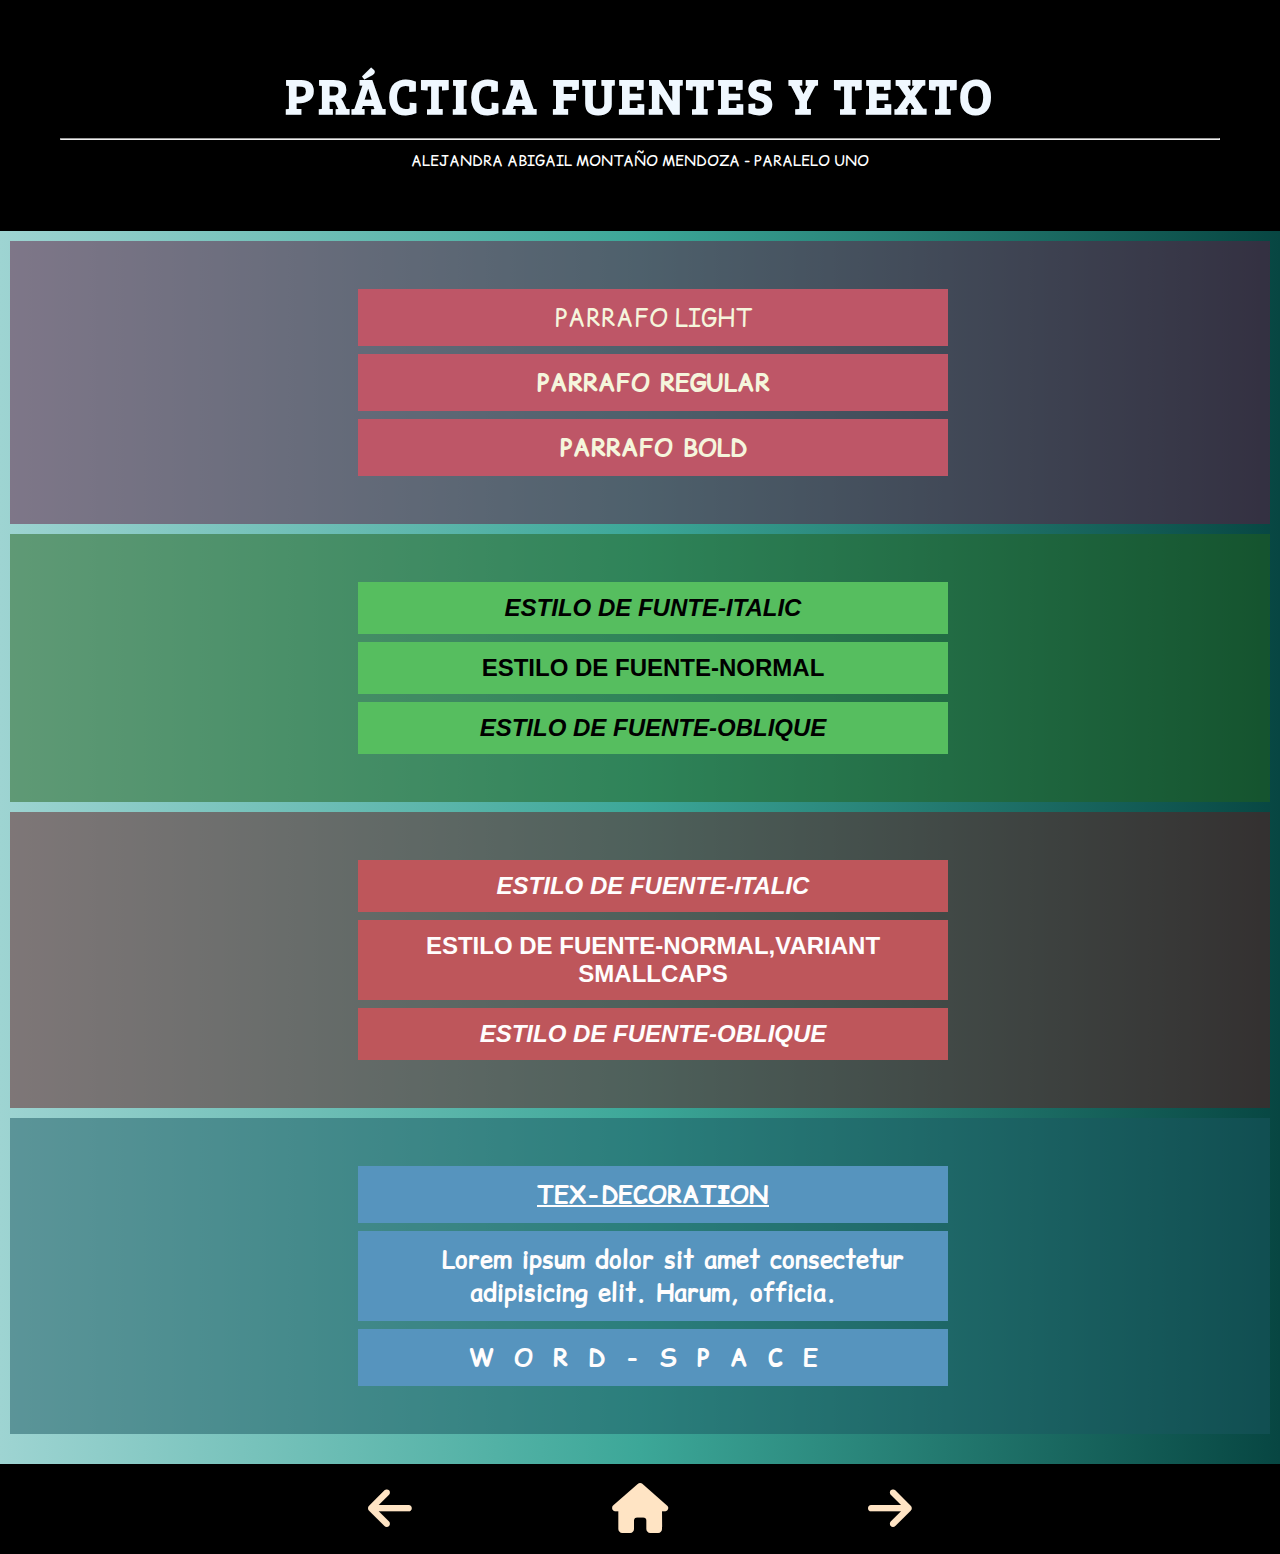
<file: PRÁCTICAS BASICAS/fuentes.html>
<!DOCTYPE html>
<html lang="es">
<head>
    <meta charset="UTF-8">
    <meta name="viewport" content="width=device-width, initial-scale=1.0">
    <link rel="stylesheet" href="fuentes.css">

    <link rel="preconnect" href="https://fonts.googleapis.com">
    <link rel="preconnect" href="https://fonts.gstatic.com" crossorigin>
    <link href="https://fonts.googleapis.com/css2?family=Bree+Serif&display=swap" rel="stylesheet">

    <link rel="preconnect" href="https://fonts.googleapis.com">
    <link rel="preconnect" href="https://fonts.gstatic.com" crossorigin>
    <link href="https://fonts.googleapis.com/css2?family=Comic+Relief:wght@400;700&display=swap" rel="stylesheet">

    <link rel="stylesheet" href="https://cdnjs.cloudflare.com/ajax/libs/font-awesome/6.7.2/css/all.min.css" integrity="sha512-Evv84Mr4kqVGRNSgIGL/F/aIDqQb7xQ2vcrdIwxfjThSH8CSR7PBEakCr51Ck+w+/U6swU2Im1vVX0SVk9ABhg==" crossorigin="anonymous" referrerpolicy="no-referrer" />
    <title>PRACTICA FUENTES Y TEXTO</title>
</head>
<body>
    <header class="navegacionnueve">

        <h1 class="navegacionnueve__titulo">PRÁCTICA FUENTES Y TEXTO</h1>
        <hr class="navegacionnueve_linea">
        <p class="navegacionnueve__parrafo">ALEJANDRA ABIGAIL MONTAÑO MENDOZA - PARALELO UNO</p>
    
    </header>

    <main class="contenidonueve" >
        <section class="fuente">
            <h2 class="fuente__uno fuente__estilouno">PARRAFO LIGHT</h2>
            <h2 class="fuente__uno fuente__estilodos">PARRAFO REGULAR</h2>
            <h2 class="fuente__uno fuente__estilotres">PARRAFO BOLD</h2>
           </section>
           <section class="fuenteuno">
            <h2 class="fuenteuno__uno fuente__tipografiauno">ESTILO DE FUNTE-ITALIC</h2>
            <h2 class="fuenteuno__uno fuente__tipografiados">ESTILO DE FUENTE-NORMAL</h2>
            <h2 class="fuenteuno__uno fuente__tipografiatres">ESTILO DE FUENTE-OBLIQUE</h2>
           </section>
           <section class="fuentedos">
            <h2 class="fuentedos__dos fuentedos__estilouno">ESTILO DE FUENTE-ITALIC</h2>
            <h2 class="fuentedos__dos fuentedos__estilodos">ESTILO DE FUENTE-NORMAL,VARIANT SMALLCAPS</h2>
            <h2 class="fuentedos__dos fuentedos__estilotres">ESTILO DE FUENTE-OBLIQUE</h2>
           </section>
           <section class="fuentetres">
            <h2 class="fuentetres__tres fuentetres__decoracionuno">TEX-DECORATION</h2>
            <h2 class="fuentetres__tres fuentetres__decoraciondos">Lorem ipsum dolor sit amet consectetur adipisicing elit. Harum, officia.</h2>
            <h2 class="fuentetres__tres fuentetres__decoraciontres">WORD-SPACE</h2>
           </section>
    </main>
    <footer class="piepaginanueve">
        <section class="icon">
            <a href="../PRÁCTICAS BASICAS/Backdrop Filter.html"><i class="fa-solid fa-arrow-left"></i></a>
            <a href="../index.html"><i class="fa-solid fa-house"></i></a>
            <a href="#"><i class="fa-solid fa-arrow-right"></i></a>
        </section>
    </footer>
</body>
</html>
</file>
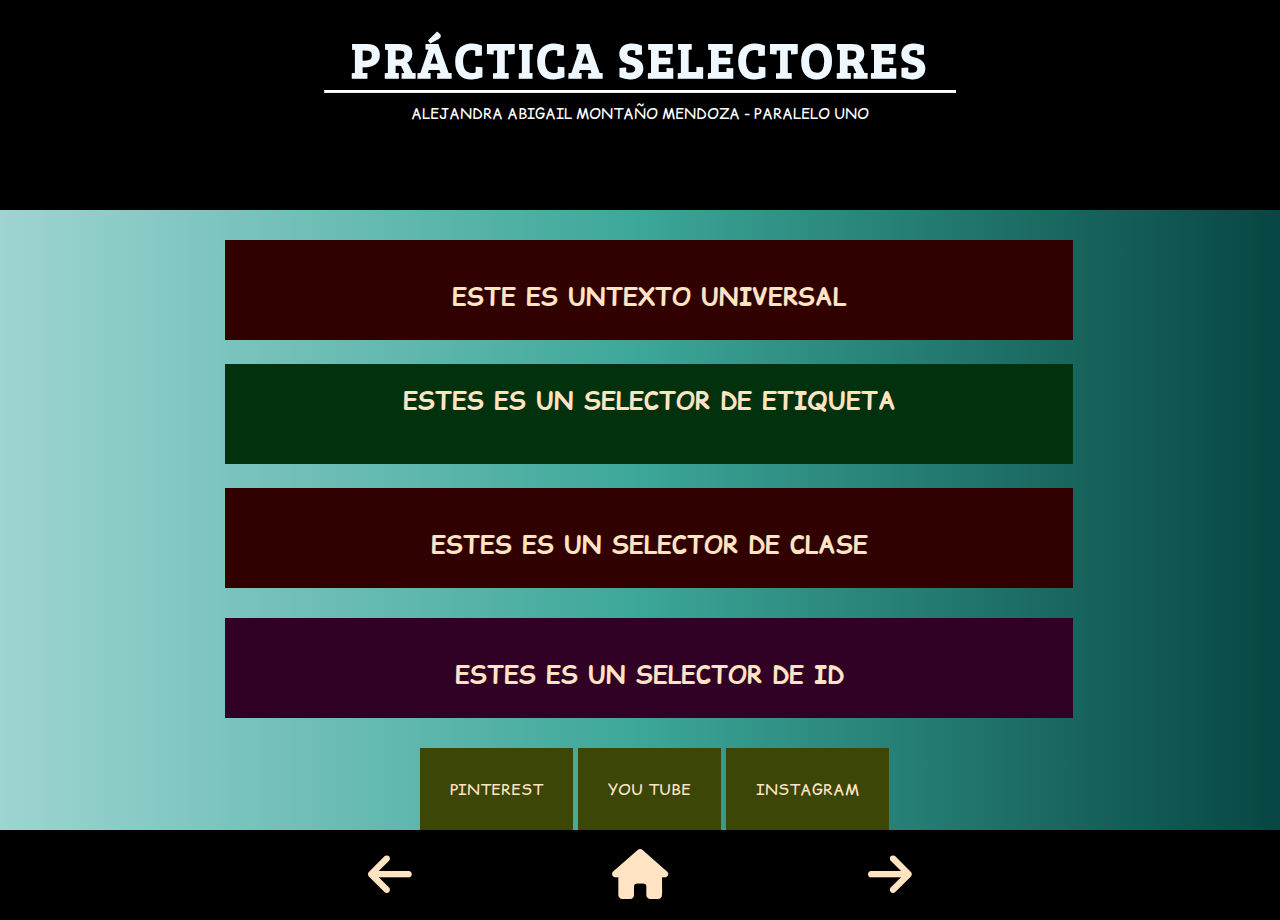
<file: PRÁCTICAS BASICAS/selectores.html>
<!DOCTYPE html>
<html lang="es">
<head>
    <meta charset="UTF-8">
    <meta name="viewport" content="width=device-width, initial-scale=1.0">
    <link rel="stylesheet" href="selectores.css">

    <link rel="preconnect" href="https://fonts.googleapis.com">
    <link rel="preconnect" href="https://fonts.gstatic.com" crossorigin>
    <link href="https://fonts.googleapis.com/css2?family=Bree+Serif&display=swap" rel="stylesheet">

    <link rel="preconnect" href="https://fonts.googleapis.com">
    <link rel="preconnect" href="https://fonts.gstatic.com" crossorigin>
    <link href="https://fonts.googleapis.com/css2?family=Comic+Relief:wght@400;700&display=swap" rel="stylesheet">

    <link rel="stylesheet" href="https://cdnjs.cloudflare.com/ajax/libs/font-awesome/6.7.2/css/all.min.css" integrity="sha512-Evv84Mr4kqVGRNSgIGL/F/aIDqQb7xQ2vcrdIwxfjThSH8CSR7PBEakCr51Ck+w+/U6swU2Im1vVX0SVk9ABhg==" crossorigin="anonymous" referrerpolicy="no-referrer" />
    <title>Práctica de selectores</title>
</head>
<body>
    <!--ENCABEZADO-->
<header class="navegacion">

    <h1 class="navegacion__titulo">PRÁCTICA SELECTORES</h1>
    <hr class="navegacion__linea">
    <p class="navegacion__parrafo">ALEJANDRA ABIGAIL MONTAÑO MENDOZA - PARALELO UNO</p>

</header>
<!--CONTENIDO PRINCIPAL-->
<main class="main-principal">
    <section  class="universal">
        <h2 class="universal__etiqueta">ESTE ES UNTEXTO UNIVERSAL</h2>
    </section>
    <section class="secciones" >
        <h3>ESTES ES UN SELECTOR DE ETIQUETA</h3>
    </section>
    <section class="clase">
        <h2 class="clase__etiqueta">ESTES ES UN SELECTOR DE CLASE</h2>
    </section>
    <section id="etiqueta-id">
        <h2>ESTES ES UN SELECTOR DE ID</h2>
    </section>
    <section class="atributo-enlaces">
        <a href="https://es.pinterest.com/">PINTEREST</a>
        <a href="https://www.youtube.com/">YOU TUBE</a>
        <a href="https://www.instagram.com/">INSTAGRAM</a>
    </section>
</main>
    <footer class="encabezado">
        <section class="icon">
            <a href="#"><i class="fa-solid fa-arrow-left"></i></a>
            <a href="../index.html"><i class="fa-solid fa-house"></i></a>
            <a href="../PRÁCTICAS BASICAS/Box model.html"><i class="fa-solid fa-arrow-right"></i></a>
        </section>
    </footer>
        
        
   
</main>
</body>
</html>
</file>
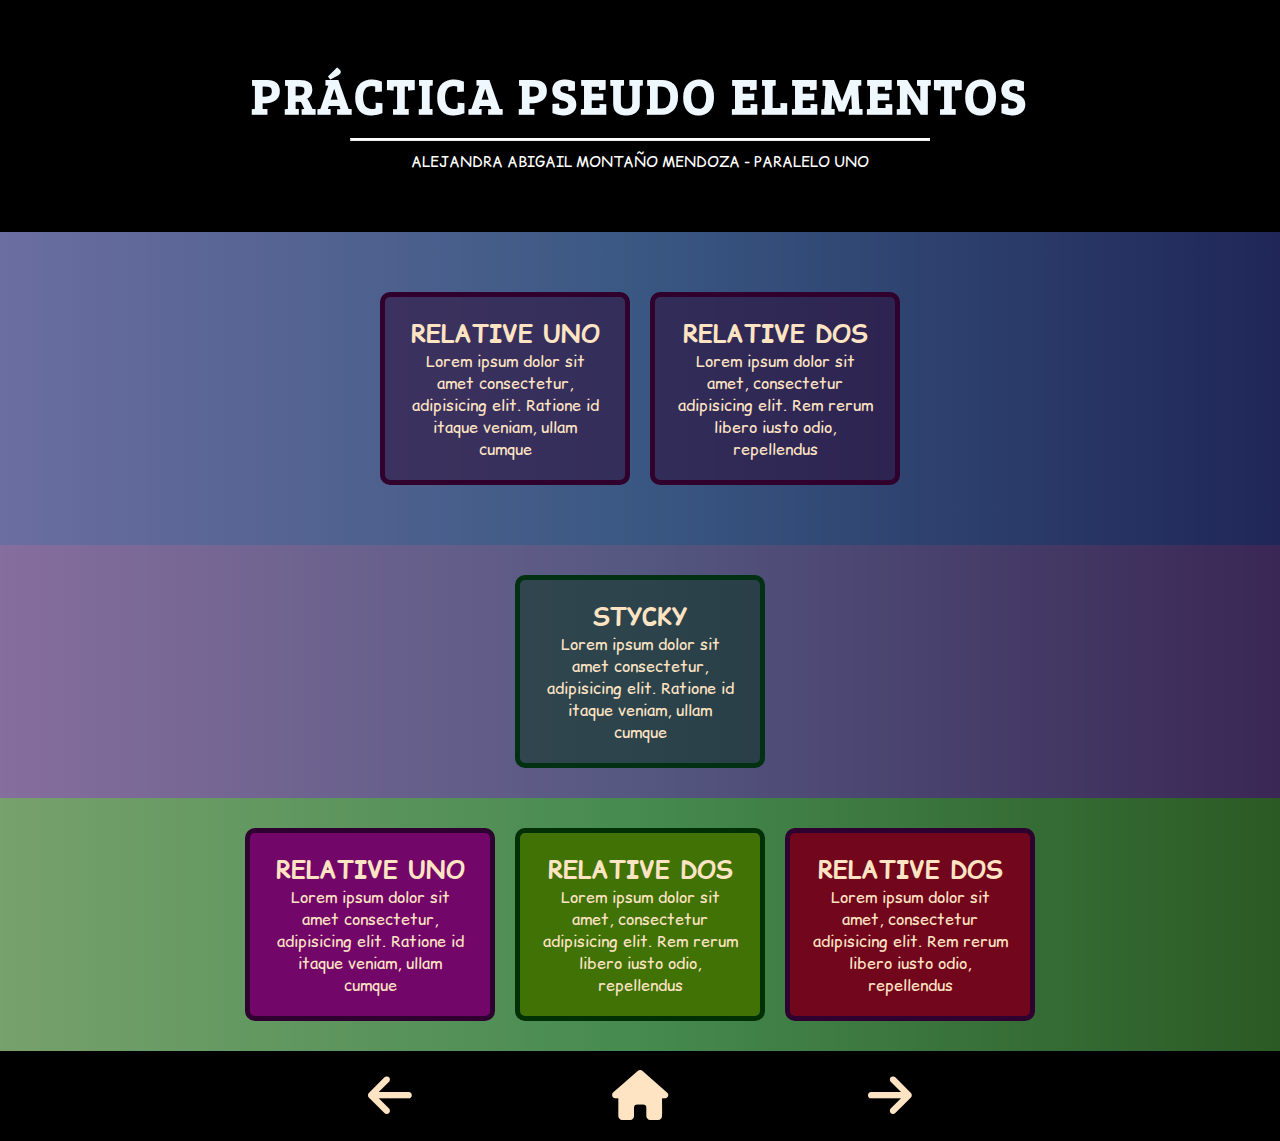
<file: PRÁCTICAS INTERMEDIOS/POSITION.html>
<!DOCTYPE html>
<html lang="es">
<head>
    <meta charset="UTF-8">
    <meta name="viewport" content="width=device-width, initial-scale=1.0">
    <link rel="stylesheet" href="POSITION.css">
    <link rel="preconnect" href="https://fonts.googleapis.com">
    <link rel="preconnect" href="https://fonts.gstatic.com" crossorigin>
    <link href="https://fonts.googleapis.com/css2?family=Bree+Serif&display=swap" rel="stylesheet">

    <link rel="preconnect" href="https://fonts.googleapis.com">
    <link rel="preconnect" href="https://fonts.gstatic.com" crossorigin>
    <link href="https://fonts.googleapis.com/css2?family=Comic+Relief:wght@400;700&display=swap" rel="stylesheet">

    <link rel="stylesheet" href="https://cdnjs.cloudflare.com/ajax/libs/font-awesome/6.7.2/css/all.min.css" integrity="sha512-Evv84Mr4kqVGRNSgIGL/F/aIDqQb7xQ2vcrdIwxfjThSH8CSR7PBEakCr51Ck+w+/U6swU2Im1vVX0SVk9ABhg==" crossorigin="anonymous" referrerpolicy="no-referrer" />
    <title>PRÁCTICA POSITION</title>
</head>
<body>
    <header class="navegacionintertres">

        <h1 class="navegacionintertres__titulo">PRÁCTICA PSEUDO ELEMENTOS</h1>
        <hr class="navegacionintertres__linea">
        <p class="navegacionintertres__parrafo">ALEJANDRA ABIGAIL MONTAÑO MENDOZA - PARALELO UNO</p>
     </header>
     <main class="contenidotres">
        <section class=" seccion seccionrelative">
            <div class="seccion__relative">
              <article class="texto text__relative">
                <h2>RELATIVE UNO</h2>
                <p>Lorem ipsum dolor sit amet consectetur, adipisicing elit. Ratione id itaque veniam, ullam cumque</p>
              </article>
              <article class=" texto texto__relative">
                <h2>RELATIVE DOS</h2>
                <p>Lorem ipsum dolor sit amet, consectetur adipisicing elit. Rem rerum libero iusto odio, repellendus</p>
              </article>
            </div>
        </section>
          <section class=" seccion seccionsticky">
            <div class="seccion__sticky">
              <article class="textouno text__sticky">
                <h2>STYCKY</h2>
                <p>Lorem ipsum dolor sit amet consectetur, adipisicing elit. Ratione id itaque veniam, ullam cumque</p>
              </article>
            </div>
          </section>
          <section class=" seccion seccionabsolute">
            <div class="seccion__relative">
              <article class="textodos text__absolute text__absoluteuno">
                <h2>RELATIVE UNO</h2>
                <p>Lorem ipsum dolor sit amet consectetur, adipisicing elit. Ratione id itaque veniam, ullam cumque</p>
              </article>
              <article class=" textodos texto__absolute text__absolutedos">
                <h2>RELATIVE DOS</h2>
                <p>Lorem ipsum dolor sit amet, consectetur adipisicing elit. Rem rerum libero iusto odio, repellendus</p>
              </article>
              <article class=" textodos texto__absolute text__absolutetres">
                <h2>RELATIVE DOS</h2>
                <p>Lorem ipsum dolor sit amet, consectetur adipisicing elit. Rem rerum libero iusto odio, repellendus</p>
              </article>
            </div>
        </section>
     </main>
     <footer class="piepaginaintertres">
        <section class="iconcuatro">
            <a href="../PRÁCTICAS INTERMEDIOS/PSEUDO ELENTOS.html"><i class="fa-solid fa-arrow-left"></i></a>
            <a href="../index.html"><i class="fa-solid fa-house"></i></a>
            <a href="#"><i class="fa-solid fa-arrow-right"></i></a>
        </section>
    </footer>
</body>
</html>
</file>
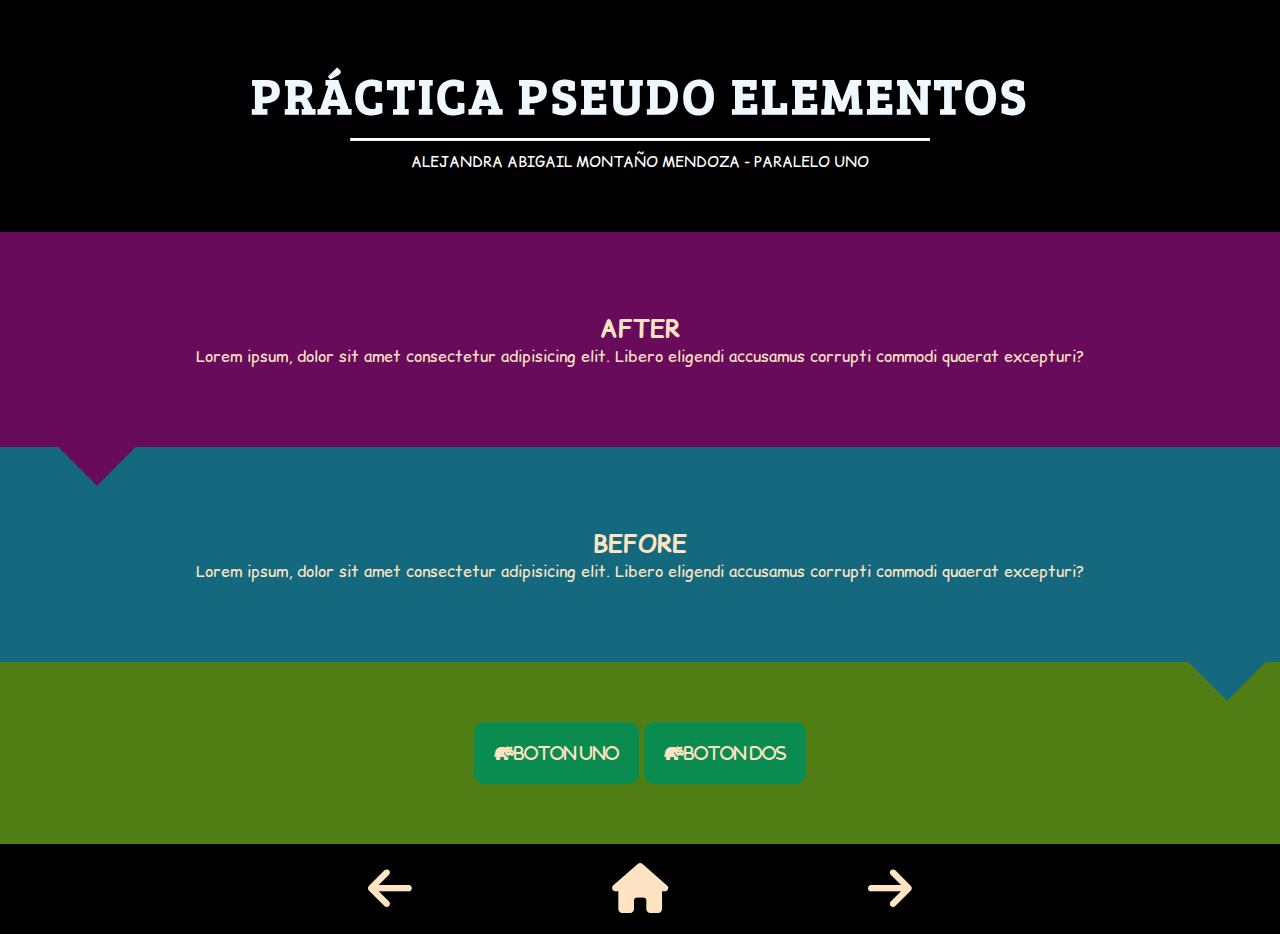
<file: PRÁCTICAS INTERMEDIOS/PSEUDO ELENTOS.html>
<!DOCTYPE html>
<html lang="es">
<head>
    <meta charset="UTF-8">
    <meta name="viewport" content="width=device-width, initial-scale=1.0">
    <link rel="stylesheet" href="PSEUDO ELENTOS.css">
    <link rel="preconnect" href="https://fonts.googleapis.com">
    <link rel="preconnect" href="https://fonts.gstatic.com" crossorigin>
    <link href="https://fonts.googleapis.com/css2?family=Bree+Serif&display=swap" rel="stylesheet">

    <link rel="preconnect" href="https://fonts.googleapis.com">
    <link rel="preconnect" href="https://fonts.gstatic.com" crossorigin>
    <link href="https://fonts.googleapis.com/css2?family=Comic+Relief:wght@400;700&display=swap" rel="stylesheet">

    <link rel="stylesheet" href="https://cdnjs.cloudflare.com/ajax/libs/font-awesome/6.7.2/css/all.min.css" integrity="sha512-Evv84Mr4kqVGRNSgIGL/F/aIDqQb7xQ2vcrdIwxfjThSH8CSR7PBEakCr51Ck+w+/U6swU2Im1vVX0SVk9ABhg==" crossorigin="anonymous" referrerpolicy="no-referrer" />
    <title>PRÁCTICA PSEUDO ELEMENTOS</title>
</head>
<body>
    <header class="navegacioninterdos">

        <h1 class="navegacioninterdos__titulo">PRÁCTICA PSEUDO ELEMENTOS</h1>
        <hr class="navegacioninterdos__linea">
        <p class="navegacioninterdos__parrafo">ALEJANDRA ABIGAIL MONTAÑO MENDOZA - PARALELO UNO</p>
     </header>
     <main class="contenidodos">
     <section class="fondo contenidodos__after">
     <h2>AFTER</h2>
     <p>Lorem ipsum, dolor sit amet consectetur adipisicing elit. Libero eligendi accusamus corrupti commodi quaerat excepturi?</p>
     </section>
     <section class="fondo contenidodos__before">
     <h2>BEFORE</h2>
     <p>Lorem ipsum, dolor sit amet consectetur adipisicing elit. Libero eligendi accusamus corrupti commodi quaerat excepturi?</p>
     </section>
     <section class="fondo contenidodos__botones">
     <a href="#" class="botones"><i class="fa-solid fa-hippo">BOTON UNO</i></a>
     <a href="#" class="botones"><i class="fa-solid fa-hippo">BOTON DOS</i></a>
     </section>
     </main>
     <footer class="piepaginainterdos">
        <section class="icontres">
            <a href="../PRÁCTICAS INTERMEDIOS/pseudoclase.html"><i class="fa-solid fa-arrow-left"></i></a>
            <a href="../index.html"><i class="fa-solid fa-house"></i></a>
            <a href="../PRÁCTICAS INTERMEDIOS/POSITION.html"><i class="fa-solid fa-arrow-right"></i></a>
        </section>
    </footer>
</body>
</html>
</file>
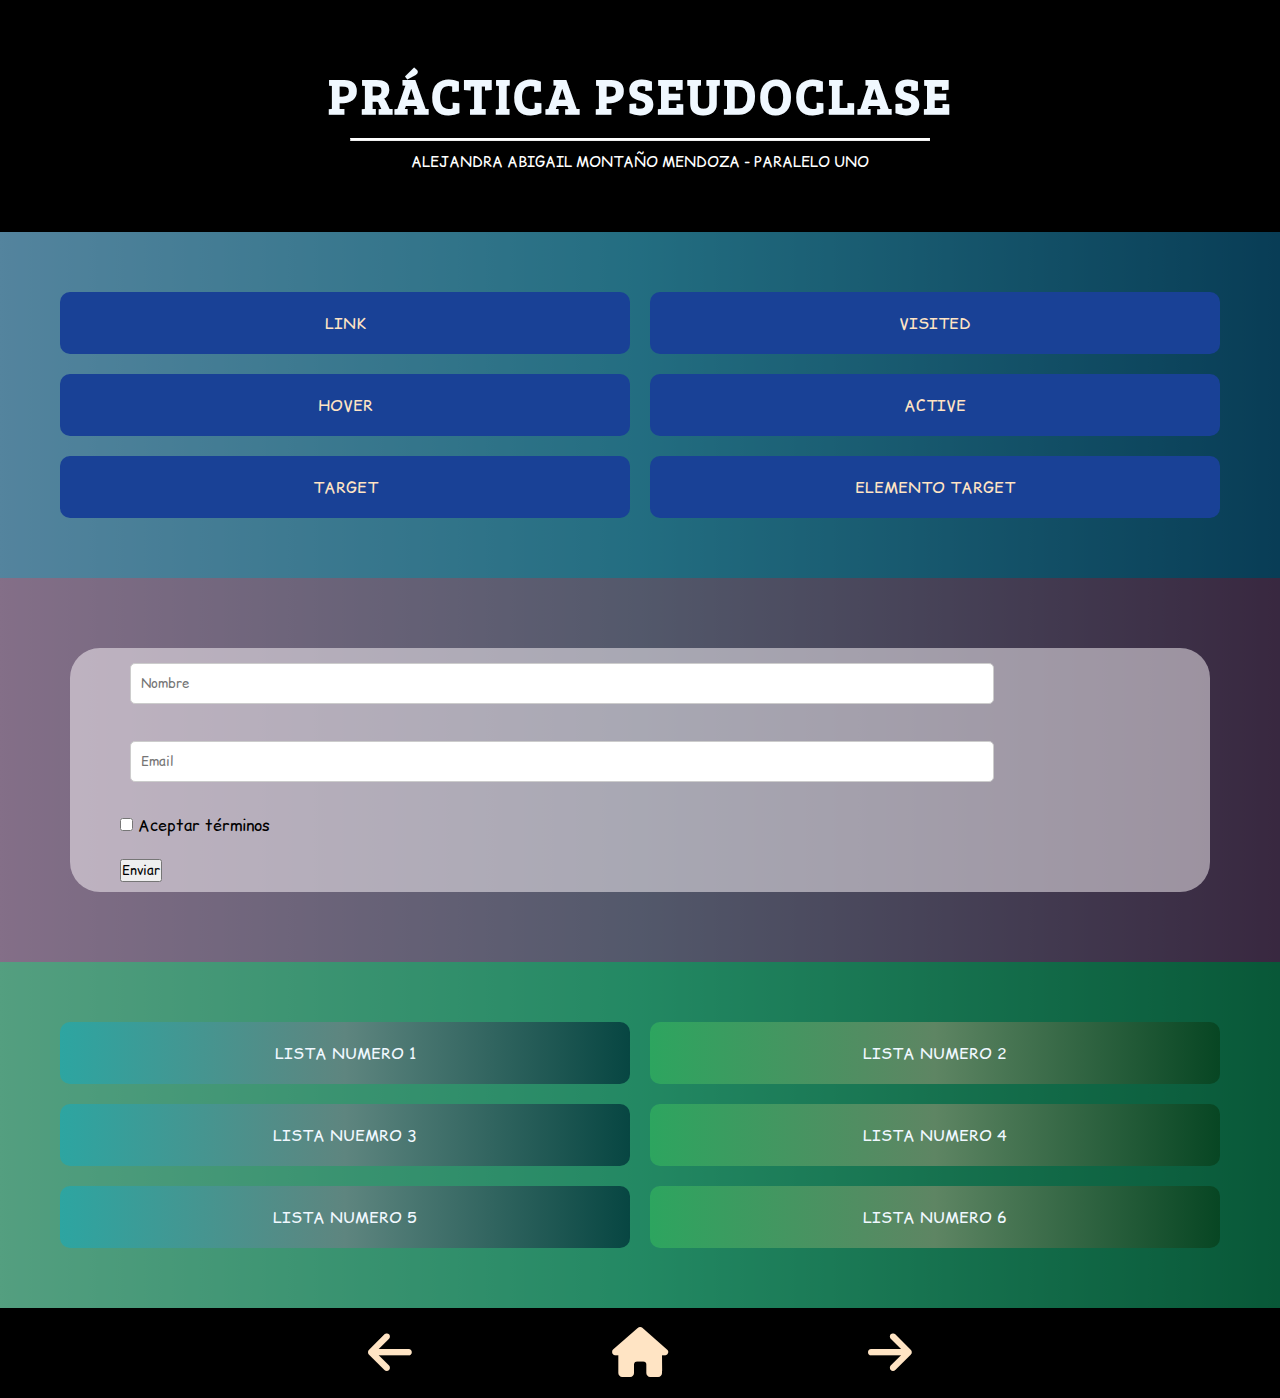
<file: PRÁCTICAS INTERMEDIOS/pseudoclase.html>
<!DOCTYPE html>
<html lang="en">
<head>
    <meta charset="UTF-8">
    <meta name="viewport" content="width=device-width, initial-scale=1.0">
    <link rel="stylesheet" href="pseudoclase.css">
    <link rel="preconnect" href="https://fonts.googleapis.com">
    <link rel="preconnect" href="https://fonts.gstatic.com" crossorigin>
    <link href="https://fonts.googleapis.com/css2?family=Bree+Serif&display=swap" rel="stylesheet">

    <link rel="preconnect" href="https://fonts.googleapis.com">
    <link rel="preconnect" href="https://fonts.gstatic.com" crossorigin>
    <link href="https://fonts.googleapis.com/css2?family=Comic+Relief:wght@400;700&display=swap" rel="stylesheet">

    <link rel="stylesheet" href="https://cdnjs.cloudflare.com/ajax/libs/font-awesome/6.7.2/css/all.min.css" integrity="sha512-Evv84Mr4kqVGRNSgIGL/F/aIDqQb7xQ2vcrdIwxfjThSH8CSR7PBEakCr51Ck+w+/U6swU2Im1vVX0SVk9ABhg==" crossorigin="anonymous" referrerpolicy="no-referrer" />
    <title>PRÁCTICA PSEUDOCLASE</title>
</head>
<body>
    <header class="navegacioninteruno">

        <h1 class="navegacioninteruno__titulo">PRÁCTICA PSEUDOCLASE</h1>
        <hr class="navegacioninteruno__linea">
        <p class="navegacioninteruno__parrafo">ALEJANDRA ABIGAIL MONTAÑO MENDOZA - PARALELO UNO</p>
     </header>
    <main class="contenidouno">
     <section class="contenidouno__clase">
        <div class="contenidouno__claseuno">
            <a href="#" class="color pseudoclaseuno__uno">LINK</a>
            <a href="#" class="color pseudoclaseuno__uno">VISITED</a>
            <a href="#" class="color pseudoclaseuno__uno">HOVER</a>
            <a href="#" class="color pseudoclaseuno__uno">ACTIVE</a>
            <a href="#" class="color pseudoclaseuno__uno">TARGET</a>
            <a href="#" class="color pseudoclaseuno__uno">ELEMENTO TARGET</a>
        </div>
     </section>
     <section class="contenido__formulario">
        <div>
            <form class="formulario">
                <input type="text" placeholder="Nombre">
                <br><br>
                <input type="email" placeholder="Email">
                <br><br>
                <label><input type="checkbox"> Aceptar términos</label>
                <br><br>
                <button type="submit">Enviar</button>
            </form>
        </div>
     </section>
     <section class="listas">
        <div class="listasuno">
            <ol class="listasuno__ordenada">
                <li>LISTA NUMERO 1</li>
                <li>LISTA NUMERO 2</li>
                <li>LISTA NUEMRO 3</li>
                <li>LISTA NUMERO 4</li>
                <li>LISTA NUMERO 5</li>
                <li>LISTA NUMERO 6</li>
            </ol>
        </div>
     </section>
    </main>
    <footer class="piepaginainteruno">
        <section class="icondos">
            <a href="../PRÁCTICAS INTERMEDIOS/REDIMENCION.html"><i class="fa-solid fa-arrow-left"></i></a>
            <a href="../index.html"><i class="fa-solid fa-house"></i></a>
            <a href="../PRÁCTICAS INTERMEDIOS/PSEUDO ELENTOS.html"><i class="fa-solid fa-arrow-right"></i></a>
        </section>
    </footer>
</body>
</html>
</file>
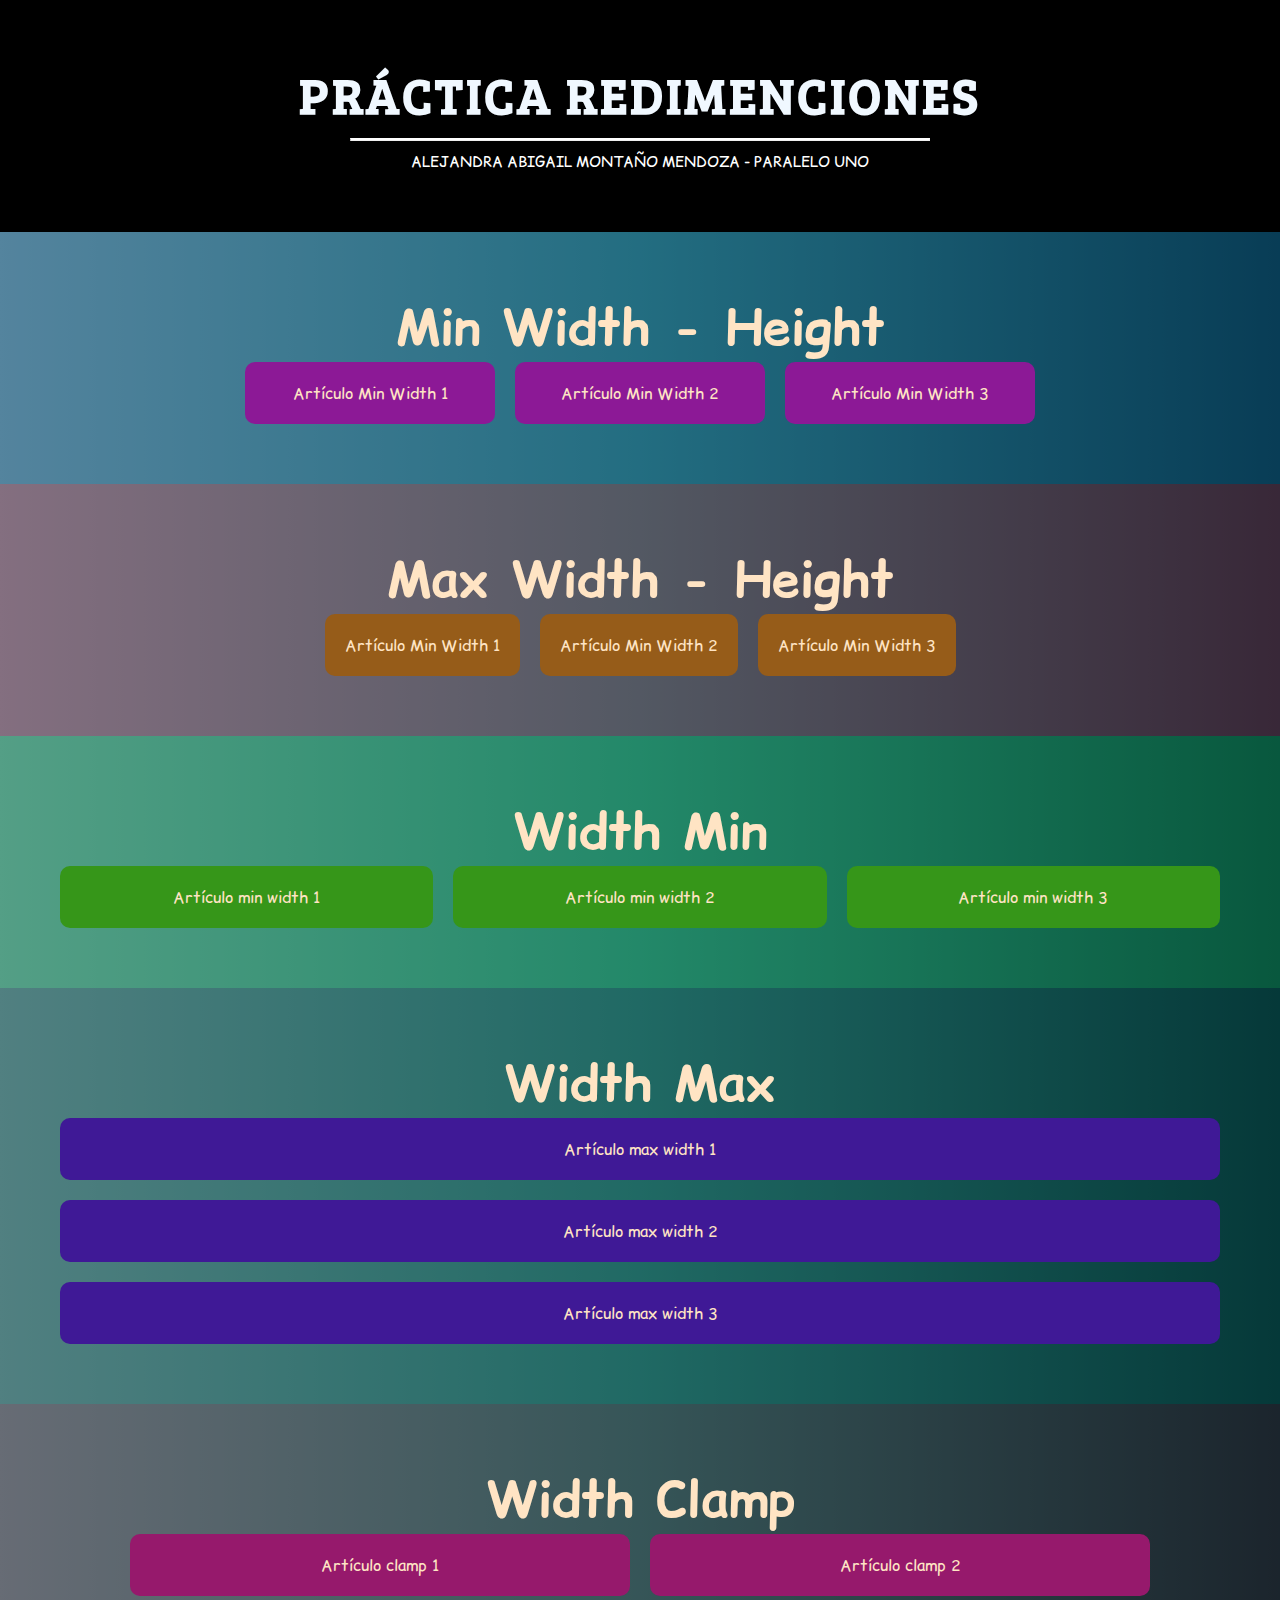
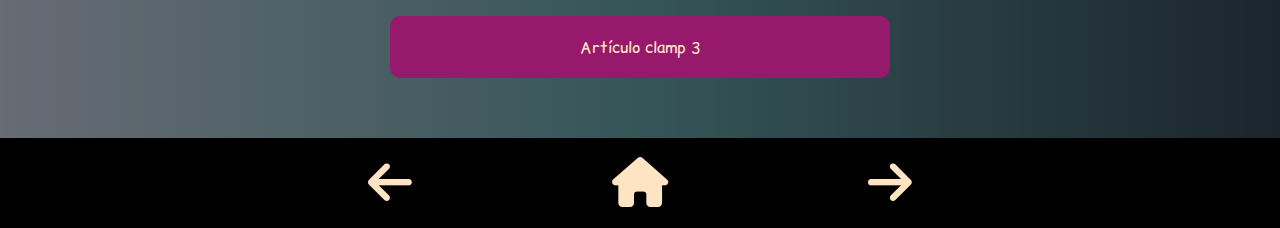
<file: PRÁCTICAS INTERMEDIOS/REDIMENCION.html>
<!DOCTYPE html>
<html lang="es">
<head>
    <meta charset="UTF-8">
    <meta name="viewport" content="width=device-width, initial-scale=1.0">
    <link rel="stylesheet" href="REDIMENCION.css">

    <link rel="preconnect" href="https://fonts.googleapis.com">
    <link rel="preconnect" href="https://fonts.gstatic.com" crossorigin>
    <link href="https://fonts.googleapis.com/css2?family=Bree+Serif&display=swap" rel="stylesheet">

    <link rel="preconnect" href="https://fonts.googleapis.com">
    <link rel="preconnect" href="https://fonts.gstatic.com" crossorigin>
    <link href="https://fonts.googleapis.com/css2?family=Comic+Relief:wght@400;700&display=swap" rel="stylesheet">

    <link rel="stylesheet" href="https://cdnjs.cloudflare.com/ajax/libs/font-awesome/6.7.2/css/all.min.css" integrity="sha512-Evv84Mr4kqVGRNSgIGL/F/aIDqQb7xQ2vcrdIwxfjThSH8CSR7PBEakCr51Ck+w+/U6swU2Im1vVX0SVk9ABhg==" crossorigin="anonymous" referrerpolicy="no-referrer" />
    <title>PRÁCTICA REDIMENCIONES</title>
</head>
<body>
    <header class="navegacioninter">

        <h1 class="navegacioninter__titulo">PRÁCTICA REDIMENCIONES </h1>
        <hr class="navegacioninter__linea">
        <p class="navegacioninter__parrafo">ALEJANDRA ABIGAIL MONTAÑO MENDOZA - PARALELO UNO</p>
    
    </header>
    <main class="contenido">
        <section class="redimencion">
            <h2>Min Width - Height</h2>
            <div class="acomodar">
            <article class="fondo redimencion__uno">Artículo Min Width 1</article>
            <article class="fondo redimencion__uno">Artículo Min Width 2</article>
            <article class="fondo redimencion__uno">Artículo Min Width 3</article>
            </div>
        </section>
          <section class="redimenciondos">
            <h2>Max Width - Height</h2>
            <div class="acomodardos">
            <article class="fondouno redimenciondos__dos">Artículo Min Width 1</article>
            <article class="fondouno redimenciondos__dos">Artículo Min Width 2</article>
            <article class="fondouno redimenciondos__dos">Artículo Min Width 3</article>
            </div>
        </section>
        <section class="redimenciontres">
            <h2>Width Min</h2>
            <div class="acomodartres">
                <article class="fondodos redimenciontres__tres">Artículo min width 1</article>
                <article class="fondodos redimenciontres__tres">Artículo min width 2</article>
                <article class="fondodos redimenciontres__tres">Artículo min width 3</article>
            </div>
        </section>
        <section class="redimencioncuatro">
            <h2>Width Max</h2>
            <div class="acomodarcuatro">
                <article class="fondotres redimencioncuatro__cuatro">Artículo max width 1</article>
                <article class="fondotres redimencioncuatro__cuatro">Artículo max width 2</article>
                <article class="fondotres redimencioncuatro__cuatro">Artículo max width 3</article>
            </div>
        </section>
        <section class="redimencioncinco">
            <h2>Width Clamp</h2>
            <div class="acomodarcinco">
                <article class="fondocuatro redimencioncinco__cinco">Artículo clamp 1</article>
                <article class="fondocuatro redimencioncinco__cinco">Artículo clamp 2</article>
                <article class="fondocuatro redimencioncinco__cinco">Artículo clamp 3</article>
            </div>
        </section>
    </main>
    <footer class="encabezadointer">
        <section class="icon">
            <a href="#"><i class="fa-solid fa-arrow-left"></i></a>
            <a href="../index.html"><i class="fa-solid fa-house"></i></a>
            <a href="../PRÁCTICAS INTERMEDIOS/pseudoclase.html"><i class="fa-solid fa-arrow-right"></i></a>
        </section>
    </footer>
</body>
</html>
</file>
<file: index.css>
*{
    font-family: Comic Relief;
    
}
 body{
    margin: 0;
    padding: 0;
 }

.header-nav{

    background-color: rgb(0, 0, 0);
    padding: 10px 20px 10px;
    display: block;
    height: 150px;
    
    
}

.titulo{
    font-family: Bree serif;
    letter-spacing: 3px;
    text-align: center;
    font-size: 50px;
    color: aliceblue;
    position: relative;
    top: -20px;
}
.linea {
    position: relative;
    top: -55px;
    left: 50%;
    transform: translateX(-50%);
    width: 50%;
    border-top: 2px solid rgb(255, 255, 255);
    margin: 10px 0;
  }
.parrafo{
 text-align: center;
 color: rgb(255, 255, 255);
 position: relative;
 top: -60px;
 font-size: 15px;

 
}
.main-principal{
    margin: 0;
    height: 500px;
    width: 100%;
    background: linear-gradient(to right, #9ed4d2,#3ca798, #074642);
}
.bloque-uno {
    display: flex;
    justify-content: center;
    position: relative;
    top: 150px;
    left: -380px;
}
.bloque-uno:hover{
    transition: transform 0.3s;
    transform: scale(1.2);
}

.bloque-uno a {
    display: flex;
    justify-content: center;
    align-items: center;
    background-color: black;
    color: #FFFDFC;
    text-decoration: none;
    padding: 20px 40px;
    font-size: 17px;
    width: 300px;
    border-radius: 30px;
    
}
.bloque-dos {
    display: flex;
    justify-content: center;
    position: relative;
    top: 200px;
    left: -380px;
}
.bloque-dos:hover{
    transition: transform 0.3s;
    transform: scale(1.2);
}

.bloque-dos a{
    display: flex;
    justify-content: center;
    align-items: center;
    background-color: black;
    color: #FFFDFC;
    text-decoration: none;
    padding: 20px 40px;
    font-size: 17px;
    width: 300px;
    border-radius: 30px;
}
.bloque-img{
    position: relative;
    left: 900px;
    top: 50px;
    filter: drop-shadow(5px 5px 10px rgba(0, 0, 0, 0.7));
}
.encabezado-principal{
    background-color: rgb(0, 0, 0);
    padding: 30px ;
    display: block;
}
.encabezado-principal h2,p {
    color: beige;
}
</file>
<file: PRÁCTICAS BASICAS/Backdrop Filter.css>
* {
    margin: 0;
    padding: 0;
    box-sizing: border-box;
    font-family: "Comic Relief", sans-serif;
  }
  
  body{
    margin: 0;
    padding: 0;
    background: linear-gradient(to right, #9ed4d2,#3ca798, #074642);
 }
  
  .navegacionocho {
    background-color: black;
    padding: 60px;
    margin: 0;
  }
  
  .navegacionocho__titulo {
    font-family: "Bree Serif", serif;
    letter-spacing: 3px;
    text-align: center;
    font-size: 50px;
    color: aliceblue;
    margin-bottom: 10px;
  }
  
  .navegacionocho__linea {
    width: 50%;
    border-top: 2px solid white;
    margin: 10px auto;
  }
  
  .navegacionocho__parrafo {
    text-align: center;
    color: white;
    font-size: 15px;
    margin-top: 10px;
  }
    .filter__blur{
        background-image: url(..//EXTRAS/FONDOSEIS.jpg);
        backdrop-filter:blur(5px);
        background-repeat: no-repeat;
        background-size: cover;
        background-position: center center;
        height: 30vh;
        margin: 30px;
       }
      .filter__brigthness{
        background-image: url(..//EXTRAS/FONDOSEIS.jpg);
        background-repeat: no-repeat;
        background-size: cover;
        background-position: center center;
        height: 30vh;
        margin: 30px;
      }
      .filter__contrast{
        background-image: url(..//EXTRAS/FONDOSEIS.jpg);
        background-repeat: no-repeat;
        background-size: cover;
        background-position: center center;
        height: 30vh;
        margin: 30px;
      }.filter__dropshadow{
        background-image: url(..//EXTRAS/FONDOSEIS.jpg);
        background-repeat: no-repeat;
        background-size: cover;
        background-position: center center;
        height: 30vh;
        margin: 30px;
      }
     .filter__huerrotate{
        background-image: url(..//EXTRAS/FONDOSEIS.jpg);
      background-repeat: no-repeat;
      background-size: cover;
      background-position: center center;
      height: 30vh;
      margin: 30px;
    }
    .filter__invert{
      background-image: url(..//EXTRAS/FONDOSEIS.jpg);
      background-repeat: no-repeat;
      background-size: cover;
      background-position: center center;
      height: 30vh;
      margin: 30px;
    }
    .filter__saturate{
      background-image: url(..//EXTRAS/FONDOSEIS.jpg);
      background-repeat: no-repeat;
      background-size: cover;
      background-position: center center;
      height: 30vh;
      margin: 30px;
    }
    .filter__sepia{
      background-image: url(..//EXTRAS/FONDOSEIS.jpg);
      background-repeat: no-repeat;
      background-size: cover;
      background-position: center center;
      height: 30vh;
      margin: 30px;
    }
    .filter__grayscale{
      background-image: url(..//EXTRAS/FONDOSEIS.jpg);
      background-repeat: no-repeat;
      background-size: cover;
      background-position: center center;
      height: 30vh;
      margin: 30px;
    }
    .filter__conjunto{
      background-image: url(..//EXTRAS/FONDOSEIS.jpg);
      background-repeat: no-repeat;
      background-size: cover;
      background-position: center center;
      height: 30vh;
      margin: 30px;
    }
    h2{
      color: rgb(0, 0, 0);
      text-align: center;
      font-family: "Bree Serif", serif;
      font-size: 40px;
    }
    .filter__titulo{
      backdrop-filter: blur(5px);
      -webkit-backdrop-filter: blur(5px);
      position: relative;
      top: 55px;
      padding: 20px;
    }
    .filter__titulouno{
      backdrop-filter:brightness(200%);
      -webkit-backdrop-filter:brightness(200%);
      position: relative;
      top: 55px;
      padding: 20px;
    }
    .filter__titulodos{
      backdrop-filter:contrast(200%);
      -webkit-backdrop-filter:contrast(200%);
      position: relative;
      top: 55px;
      padding: 20px;
     }
     .filter__titulotres{
      background: rgb(184, 88, 88, 0.5);
      backdrop-filter:drop-shadow( 10px 10px 20px rgb(255, 255, 255) );
      -webkit-backdrop-filter:drop-shadow( 10px 10px 20px rgb(255, 255, 255)  );
      position: relative;
      top: 55px;
      padding: 20px;
     }
     .filter__titulocuatro{
      backdrop-filter:hue-rotate(180deg);
      -webkit-backdrop-filter:hue-rotate(180deg);
      position: relative;
      top: 55px;
      padding: 20px;
     }
     .filter__titulocinco{
      backdrop-filter:invert(70%);
      -webkit-backdrop-filter:invert(70%);
      position: relative;
      top: 55px;
      padding: 20px;
     }
    .filter__tituloseis{
      backdrop-filter: saturate(300%);
      -webkit-backdrop-filter: saturate(300%);
      position: relative;
      top: 55px;
      padding: 20px;
     }
    .filter__titulosiete{
      backdrop-filter: sepia(60%);
      -webkit-backdrop-filter: sepia(60%);
      position: relative;
      top: 55px;
      padding: 20px;
     }
    .filter__tituloocho{
      backdrop-filter:grayscale(60%);
      -webkit-backdrop-filter:grayscale(60%);
      position: relative;
      top: 55px;
      padding: 20px;
     }
    .filter__titulonueve{
      backdrop-filter:grayscale(100%);
      -webkit-backdrop-filter:grayscale(100%);
      position: relative;
      top: 55px;
      padding: 20px;
     }
    .piepaginaocho{
      background-color: rgb(0, 0, 0);
      padding: 10px;
      margin-top: 40px;
    }
    .icon{
      display: flex;
      flex-direction: row;
      justify-content: center;
      align-items: center;
      gap:200px;
      font-size: 50px;
  }
  i{
      color: bisque;

  }
  i:hover{
      color: rgb(226, 126, 173);
      transition: transform 0.3s;
      transform: scale(1.2);
  }
</file>
<file: PRÁCTICAS BASICAS/background.css>
* {
    margin: 0;
    padding: 0;
    box-sizing: border-box;
    font-family: "Comic Relief", sans-serif;
  }
  
  body{
    margin: 0;
    padding: 0;
    background: linear-gradient(to right, #9ed4d2,#3ca798, #074642);
 }
  
  .navegacionseis {
    background-color: black;
    padding: 60px;
    margin: 0;
  }
  
  .navegacionseis__titulo {
    font-family: "Bree Serif", serif;
    letter-spacing: 3px;
    text-align: center;
    font-size: 50px;
    color: aliceblue;
    margin-bottom: 10px;
  }
  
  .navegacionseis__linea {
    width: 50%;
    border-top: 2px solid white;
    margin: 10px auto;
  }
  
  .navegacionseis__parrafo {
    text-align: center;
    color: white;
    font-size: 15px;
    margin-top: 10px;
  }
.position{
    background-image: url(..//EXTRAS/imgdos.jpg);
    background-repeat: no-repeat;
    background-size: cover;
    background-position: center center;
    height: 100vh;
}
.attachment{
    background-image: url(..//EXTRAS/imgres.jpg);
    background-attachment: fixed;
    background-size: cover;
    height: 100vh;
}
.repeat{
  background-image: url(../EXTRAS/FONDO.jpg);
  background-repeat: repeat;
  background-size: 200px auto;
  filter: brightness(1.1);
  height: 100vh; 
}
h2{
    text-align: center;
    font-size: 80px;
    color: rgb(255, 255, 255);
    position: relative;
    top: 225px;
}
.piepaginaseis{
  background-color: rgb(0, 0, 0);
  padding: 10px;
}
.icon{
  display: flex;
  flex-direction: row;
  justify-content: center;
  align-items: center;
  gap:200px;
  font-size: 50px;
}
i{
  color: bisque;

}
i:hover{
  color: rgb(226, 126, 173);
  transition: transform 0.3s;
  transform: scale(1.2);
}
</file>
<file: PRÁCTICAS BASICAS/Box model.css>
* {
    margin: 0;
    padding: 0;
    box-sizing: border-box;
  }
  
  body{
    margin: 0;
    padding: 0;
    background: linear-gradient(to right, #9ed4d2,#3ca798, #074642);
 }
  
  
  .navegaciondos {
    background-color: black;
    padding: 60px;
    margin: 0;
  }
  
  .navegaciondos__titulo {
    font-family: "Bree Serif", serif;
    letter-spacing: 3px;
    text-align: center;
    font-size: 50px;
    color: aliceblue;
    margin-bottom: 10px;
  }
  
  .navegaciondos__linea {
    width: 50%;
    border-top: 2px solid white;
    margin: 10px auto;
  }
  
  .navegaciondos__parrafo {
    text-align: center;
    color: white;
    font-size: 15px;
    margin-top: 10px;
  }
  
  .seccion{
    background-color: rgb(95, 25, 64, 0.5);
    padding: 40px;
    margin: 0px 10px 10px 10px;
    position: relative;
    top: 10px;
}
.seccion__uno{
    color: beige;
    text-align: center;
    height: 80px;
    background-color: #be5667;
    width: 50%;
    padding: 12px;
    margin: 8px;
    position: relative;
    left: 300px;
   }
   .seccionuno{
    background-color: rgba(25, 95, 52, 0.5);
    padding: 40px;
    margin: 0px 10px 10px 10px;
    position: relative;
    top: 10px;
    }
    .seccion__dos{
      color: beige;
      text-align: center;
      height: 80px;
      border: 4px solid #9ed4d2;
      border-radius: 15px;
       width: 50%;
      padding: 12px;
      margin: 8px;
      position: relative;
      left: 300px;
     }
     .secciondos{
      background-color: rgba(10, 51, 105, 0.5);
      padding: 40px;
      margin: 0px 10px 10px 10px;
      position: relative;
      top: 10px;
      }
      .seccion__tres{
        color: beige;
        background-color: #6b0ba3;
        text-align: center;
        height: 80px;
        border: 4px solid #350322;
        border-radius: 15px;
         width: 50%;
        padding: 12px;
        margin: 8px;
        position: relative;
        left: 300px;
       }
.piepaginados{
  background-color: rgb(0, 0, 0);
  padding: 10px;
  margin-top: 40px;
}
.icon{
  display: flex;
  flex-direction: row;
  justify-content: center;
  align-items: center;
  gap:200px;
  font-size: 50px;
}
i{
  color: bisque;

}
i:hover{
  color: rgb(226, 126, 173);
  transition: transform 0.3s;
  transform: scale(1.2);
}
</file>
<file: PRÁCTICAS BASICAS/cascada y herencia.css>
* {
  margin: 0;
  padding: 0;
  box-sizing: border-box;
  font-family: "Comic Relief", sans-serif;
}

body{
  margin: 0;
  padding: 0;
  background: linear-gradient(to right, #9ed4d2,#3ca798, #074642);
}

.navegaciontres {
  background-color: black;
  padding: 60px;
  margin: 0;
}

.navegaciontres__titulo {
  font-family: "Bree Serif", serif;
  letter-spacing: 3px;
  text-align: center;
  font-size: 50px;
  color: aliceblue;
  margin-bottom: 10px;
}

.navegaciontres__linea {
  width: 50%;
  border-top: 2px solid white;
  margin: 10px auto;
}

.navegaciontres__parrafo {
  text-align: center;
  color: white;
  font-size: 15px;
  margin-top: 10px;
}
.herencia{
  color: black;
  text-align: center;

}

.herencia__titulo{
background-color: #581153;
margin: 16px 0px 0px 0px;
padding: 28px 6px 16px 8px;
}
.herencia__titulo--color{
  color: bisque;
}
.herencia__borde{
  background-color: rgb(187, 184, 180);
  border: 6px solid rgb(1, 49, 1);
  margin: 28px 0px 0px 0px;
  padding: 28px 6px 16px 8px;   
}
.herencia__borde--grosor{
  font-weight: 700;
}
.herencia__fuente{
  background-color: rgb(238, 183, 112);
  border: 6px solid rgb(13, 10, 56);
  margin: 28px 0px 0px 0px;
  padding: 28px 6px 16px 8px; 
}
.herencia__fuente--tipo{
  font-family: "knewave", system-ui;
  font-weight: 700;
}
.piepaginatres{
    background-color: rgb(0, 0, 0);
    padding: 10px;
    margin-top: 40px;
}
.icon{
  display: flex;
  flex-direction: row;
  justify-content: center;
  align-items: center;
  gap:200px;
  font-size: 50px;
}
i{
  color: bisque;

}
i:hover{
  color: rgb(226, 126, 173);
  transition: transform 0.3s;
  transform: scale(1.2);
}
</file>
<file: PRÁCTICAS BASICAS/color y gradientes.css>
* {
    margin: 0;
    padding: 0;
    box-sizing: border-box;
    font-family: "Comic Relief", sans-serif;
  }
  
  body{
    margin: 0;
    padding: 0;
    background: linear-gradient(to right, #9ed4d2,#3ca798, #074642);
 }
  
  .navegacioncinco {
    background-color: black;
    padding: 60px;
    margin: 0;
  }
  
  .navegacioncinco__titulo {
    font-family: "Bree Serif", serif;
    letter-spacing: 3px;
    text-align: center;
    font-size: 50px;
    color: aliceblue;
    margin-bottom: 10px;
  }
  
  .navegacioncinco__linea {
    width: 50%;
    border-top: 2px solid white;
    margin: 10px auto;
  }
  
  .navegacioncinco__parrafo {
    text-align: center;
    color: white;
    font-size: 15px;
    margin-top: 10px;
  }
.color{
    background-color: rgb(13, 131, 131);
    height: 100vh;
}
.degradado{
     background: linear-gradient(to top, #861965, #520835, #1b0117);
     height: 100vh;
}
.imagen{
  background-image: url(../EXTRAS/FONDO.jpg);
  background-repeat: no-repeat;
  background-size: cover;
  filter: brightness(1.1);
  height: 100vh;
}
h2{
    text-align: center;
    font-size: 80px;
    color: bisque;
    position: relative;
    top: 250px
}
.piepaginacinco{
  background-color: rgb(0, 0, 0);
  padding: 10px;
}
.icon{
  display: flex;
  flex-direction: row;
  justify-content: center;
  align-items: center;
  gap:200px;
  font-size: 50px;
}
i{
  color: bisque;

}
i:hover{
  color: rgb(226, 126, 173);
  transition: transform 0.3s;
  transform: scale(1.2);
}
</file>
<file: PRÁCTICAS BASICAS/filtros.css>
* {
    margin: 0;
    padding: 0;
    box-sizing: border-box;
    font-family: "Comic Relief", sans-serif;
  }
  
  body{
    margin: 0;
    padding: 0;
    background: linear-gradient(to right, #9ed4d2,#3ca798, #074642);
 }
  
  .navegacionsiete {
    background-color: black;
    padding: 60px;
    margin: 0;
  }
  
  .navegacionsiete__titulo {
    font-family: "Bree Serif", serif;
    letter-spacing: 3px;
    text-align: center;
    font-size: 50px;
    color: aliceblue;
    margin-bottom: 10px;
  }
  
  .navegacionsiete__linea {
    width: 50%;
    border-top: 2px solid white;
    margin: 10px auto;
  }
  
  .navegacionsiete__parrafo {
    text-align: center;
    color: white;
    font-size: 15px;
    margin-top: 10px;
  }
  .filtro-blur{
    background-image: url(..//EXTRAS/FONDOCINCO.jpg);
    background-repeat: no-repeat;
    background-size: cover;
    background-position: center center;
    height: 30vh;
    filter: blur(2px);
    margin: 10px 30px 30px 30px;
  }
  .filtro-brigthness{
    background-image: url(..//EXTRAS/FONDOCINCO.jpg);
    background-repeat: no-repeat;
    background-size: cover;
    background-position: center center;
    height: 30vh;
    filter: brightness(150%);
    margin: 30px;
  }
  .filtro-contrast{
    background-image: url(..//EXTRAS/FONDOCINCO.jpg);
    background-repeat: no-repeat;
    background-size: cover;
    background-position: center center;
    height: 30vh;
    filter: contrast(300%);
    margin: 30px;
  }.filtro-dropshadow{
    background-image: url(..//EXTRAS/FONDOCINCO.jpg);
    background-repeat: no-repeat;
    background-size: cover;
    background-position: center center;
    height: 30vh;
    filter: drop-shadow( 10px 10px 20px rgb(255, 255, 255) );
    margin: 30px;
  }
 .filtro-huerrotate{
  background-image: url(..//EXTRAS/FONDOCINCO.jpg);
  background-repeat: no-repeat;
  background-size: cover;
  background-position: center center;
  height: 30vh;
  filter: hue-rotate(180deg);
  margin: 30px;
}
.filtro-invert{
  background-image: url(..//EXTRAS/FONDOCINCO.jpg);
  background-repeat: no-repeat;
  background-size: cover;
  background-position: center center;
  height: 30vh;
  filter: invert(40%);
  margin: 30px;
}
.filtro-saturate{
  background-image: url(..//EXTRAS/FONDOCINCO.jpg);
  background-repeat: no-repeat;
  background-size: cover;
  background-position: center center;
  height: 30vh;
  filter: saturate(100%);
  margin: 30px;
}
.filtro-sepia{
  background-image: url(..//EXTRAS/FONDOCINCO.jpg);
  background-repeat: no-repeat;
  background-size: cover;
  background-position: center center;
  height: 30vh;
  filter: sepia(60%);
  margin: 30px;
}
.filtro-grayscale{
  background-image: url(..//EXTRAS/FONDOCINCO.jpg);
  background-repeat: no-repeat;
  background-size: cover;
  background-position: center center;
  height: 30vh;
  filter: grayscale(60%);
  margin: 30px;
}
.filtro-conjunto{
  background-image: url(..//EXTRAS/FONDOCINCO.jpg);
  background-repeat: no-repeat;
  background-size: cover;
  background-position: center center;
  height: 30vh;
  filter: grayscale(100%);
  margin: 30px;
}
.piepaginasiete{
  background-color: rgb(0, 0, 0);
  padding: 10px;
}
.icon{
  display: flex;
  flex-direction: row;
  justify-content: center;
  align-items: center;
  gap:200px;
  font-size: 50px;
}
i{
  color: bisque;

}
i:hover{
  color: rgb(226, 126, 173);
  transition: transform 0.3s;
  transform: scale(1.2);
}
</file>
<file: PRÁCTICAS BASICAS/fuentes.css>
* {
    margin: 0;
    padding: 0;
    box-sizing: border-box;
    font-family: "Comic Relief", sans-serif;
  }
  
  body{
    margin: 0;
    padding: 0;
    background: linear-gradient(to right, #9ed4d2,#3ca798, #074642);
 }
  
  .navegacionnueve{
    background-color: black;
    padding: 60px;
    margin: 0;
  }
  
  .navegacionnueve__titulo {
    font-family: "Bree Serif", serif;
    letter-spacing: 3px;
    text-align: center;
    font-size: 50px;
    color: aliceblue;
    margin-bottom: 10px;
  }
  
  .navegacionnueve__linea {
    width: 50%;
    border-top: 2px solid white;
    margin: 10px auto;
  }
  
  .navegacionnueve__parrafo {
    text-align: center;
    color: white;
    font-size: 15px;
    margin-top: 10px;
  }
  .fuente{
    background-color: rgb(95, 25, 64, 0.5);
    padding: 40px;
    margin: 0px 10px 10px 10px;
    position: relative;
    top: 10px;
   } 
   .fuente__uno{
    background-color: #be5667;
    width: 50%;
    padding: 12px;
    margin: 8px;
    position: relative;
    left: 300px;
   }
   .fuente__estilouno{
    color: beige;
    text-align: center;
    font-weight: 300;
   }
   .fuente__estilodos{
    color: beige;
    text-align: center;
    font-weight: 600;
   }
   .fuente__estilotres{
    color: beige;
    text-align: center;
    font-weight: 700;
   }
   .fuenteuno{
    background-color: rgba(33, 95, 25, 0.5);
    padding: 40px;
    margin: 0px 10px 10px 10px;
    position: relative;
    top: 10px;
   } 
   .fuenteuno__uno{
    background-color: #56be5f;
    width: 50%;
    padding: 12px;
    margin: 8px;
    position: relative;
    left: 300px;
   }
   .fuente__tipografiauno{
    font-family: sans-serif;
    color: rgb(0, 0, 0);
    text-align: center;
    font-style: italic;
   }
   .fuente__tipografiados{
    font-family: sans-serif;
    color: rgb(0, 0, 0);
    text-align: center;
    font-style: normal;
   }
   .fuente__tipografiatres{
    font-family: sans-serif;
    color: rgb(0, 0, 0);
    text-align: center;
    font-style: oblique;
   }
   .fuentedos{
    background-color: rgba(95, 25, 29, 0.5);
    padding: 40px;
    margin: 0px 10px 10px 10px;
    position: relative;
    top: 10px;
   } 
   .fuentedos__dos{
    background-color: #be565b;
    width: 50%;
    padding: 12px;
    margin: 8px;
    position: relative;
    left: 300px;
   }
   .fuentedos__estilouno{
    font-family: sans-serif;
    color: rgb(255, 253, 253);
    text-align: center;
    font-style: italic;
   }
   .fuentedos__estilodos{
    font-family: sans-serif;
    color: rgb(255, 253, 253);
    text-align: center;
    font-style: normal;
    font-variant: small-caps;
   }
   .fuentedos__estilotres{
    font-family: sans-serif;
    color: rgb(255, 253, 253);
    text-align: center;
    font-style: oblique;
   }
   .fuentetres{
    background-color: rgba(25, 85, 95, 0.5);
    padding: 40px;
    margin: 0px 10px 10px 10px;
    position: relative;
    top: 10px;
   } 
   .fuentetres__tres{
    background-color: #5694be;
    width: 50%;
    padding: 12px;
    margin: 8px;
    position: relative;
    left: 300px;
   }
   .fuentetres__decoracionuno{
    color: rgb(255, 253, 253);
    text-align: center;
    text-decoration: underline;
   }
   .fuentetres__decoraciondos{
    color: rgb(255, 253, 253);
    text-align: center;
    text-indent: 40px;
   }
   .fuentetres__decoraciontres{
    color: rgb(255, 253, 253);
    text-align: center;
    letter-spacing: 20px;
   }
   .piepaginanueve{
    background-color: rgb(0, 0, 0);
    padding: 10px;
    margin-top: 40px;
  }
  .icon{
    display: flex;
    flex-direction: row;
    justify-content: center;
    align-items: center;
    gap:200px;
    font-size: 50px;
}
i{
    color: bisque;

}
i:hover{
    color: rgb(226, 126, 173);
    transition: transform 0.3s;
    transform: scale(1.2);
}
</file>
<file: PRÁCTICAS BASICAS/selectores.css>
*{
    font-family: Comic Relief;
    
}
 body{
    margin: 0;
    padding: 0;
    background: linear-gradient(to right, #9ed4d2,#3ca798, #074642);
 }

.navegacion{

 background-color: rgb(0, 0, 0);
 padding: 10px;
 display: block;
 height: 190px;
}
 .navegacion__titulo{
 font-family: Bree serif;
 letter-spacing: 3px;
 text-align: center;
 font-size: 50px;
 color: aliceblue;
 position: relative;
 top: -20px;
}

.navegacion__linea {
 position: relative;
 top: -55px;
 left: 50%;
 transform: translateX(-50%);
 width: 50%;
 border-top: 2px solid rgb(255, 255, 255);
 margin: 10px 0;
}
    
.navegacion__parrafo{
 text-align: center;
 color: rgb(255, 255, 255);
 position: relative;
 top: -60px;
 font-size: 15px;
    
     
}
.universal{
    background-color: rgb(49, 1, 1);
        color: bisque;
        width: 60%;
        height: 50px;
        position: relative;
        top: 30px;
        left: 225px;
        padding: 20px 40px 30px;
        justify-content: center;
        align-items: center;
        justify-content: center;
}
.universal__etiqueta{
    text-align: center;
}
h3{
        text-align: center !important; 
        background-color: rgb(1, 49, 13);
        color: bisque;
        width: 60%;
        height: 50px;
        position: relative;
        top: 30px;
        left: 225px;
        padding: 20px 40px 30px;
        font-size: 24px;
        
}

    .clase{
        background-color: rgb(49, 1, 1);
        color: bisque;
        width: 60%;
        height: 50px;
        position: relative;
        top: 30px;
        left: 225px;
        padding: 20px 40px 30px;
        justify-content: center;
        align-items: center;
        justify-content: center;
       
    }
    .clase__etiqueta{
        text-align: center;
    }
    #etiqueta-id{
        background-color: rgb(49, 1, 37);
        color: bisque;
        width: 60%;
        height: 50px;
        position: relative;
        top: 60px;
        left: 225px;
        padding: 20px 40px 30px;
        justify-content: center;
        align-items: center;
    }
    #etiqueta-id h2{
        text-align: center;
    }
    .atributo-enlace{
        display: flex;
        gap: 20px;
        justify-content: center;
        align-items: center;
    }
    [href*="https://"]{
        background-color: #3b4607;
        padding: 30px;
        position: relative;
        top: 120px;
        left: 420px;
    }
    a{
        text-decoration: none;
        color: bisque;
    }

    .encabezado{
        background-color: rgb(0, 0, 0);
        padding: 10px;
        margin-top: 150px;
    }
    .icon{
        display: flex;
        flex-direction: row;
        justify-content: center;
        align-items: center;
        gap:200px;
        font-size: 50px;
    }
    i{
        color: bisque;

    }
    i:hover{
        color: rgb(226, 126, 173);
        transition: transform 0.3s;
        transform: scale(1.2);
    }
</file>
<file: PRÁCTICAS INTERMEDIOS/POSITION.css>
* {
    margin: 0;
    padding: 0;
    box-sizing: border-box;
    font-family: "Comic Relief", sans-serif;
  }
  
  body{
    margin: 0;
    padding: 0;
    background: linear-gradient(to right, #9ed4d2,#3ca798, #074642);
 }
  
  .navegacionintertres{
    background-color: black;
    padding: 60px;
    margin: 0;
  }
  
  .navegacionintertres__titulo {
    font-family: "Bree Serif", serif;
    letter-spacing: 3px;
    text-align: center;
    font-size: 50px;
    color: aliceblue;
    margin-bottom: 10px;
  }
  
  .navegacionintertres__linea {
    width: 50%;
    border-top: 2px solid white;
    margin: 10px auto;
  }
  
  .navegacionintertres__parrafo {
    text-align: center;
    color: white;
    font-size: 15px;
    margin-top: 10px;
  }
  .seccionrelative{
    background-color: rgba(55, 7, 110, 0.5);
    padding: 60px;
  }
  .seccion{
    margin-bottom: 0px;
    position: relative;
}
.seccion__relative{
    display: flex;
    justify-content: center;
    align-items: center;
    gap: 20px;
    height: 100%;
}
  .texto{
  background-color: rgba(43, 3, 48, 0.5);
  border: 5px solid #30012c;
  padding: 20px;
  border-radius: 10px;
  width: 250px;
  }
  .seccion__relative{
    position: relative;
  }
  .seccionsticky{
    background-color: rgba(110, 7, 105, 0.5);
    padding: 30px;
    margin-top: 0px;
  }
  .seccion{
    margin-bottom: 0px;
    position: sticky;
}
.seccion__sticky{
    display: flex;
    justify-content: center;
    align-items: center;
    gap: 20px;
    height: 100%;
}
  .textouno{
  background-color: rgba(3, 48, 23, 0.5);
  border: 5px solid #013013;
  padding: 20px;
  border-radius: 10px;
  width: 250px;
  }
  .seccion__sticky{
    position: sticky;
  }
  .seccionabsolute{
    background-color: rgba(79, 110, 7, 0.5);
    padding: 30px;
    margin-top: 0px;
  }
  .seccion{
    margin-bottom: 0px;
    position: sticky;
}
.seccion__absolute{
    display: flex;
    justify-content: center;
    align-items: center;
    gap: 20px;
    height: 100%;
}
  .textodos{
  background-color: rgba(3, 48, 23, 0.5);
  border: 5px solid #013013;
  padding: 20px;
  border-radius: 10px;
  width: 250px;
  }
  .text__absoluteuno{
    background-color: #720669;
    border: 5px solid #2e0130;

  }
  .text__absolutedos{
    background-color: #407206;
    border: 5px solid #013007;

  }
  .text__absolutetres{
    background-color: #72061d;
    border: 5px solid #2e0130;

  }
  h2,p{
    color: bisque;
    text-align: center;
  }
  .piepaginaintertres{
    background-color: rgb(0, 0, 0);
    padding: 10px;
}
.iconcuatro{
    display: flex;
    flex-direction: row;
    justify-content: center;
    align-items: center;
    gap:200px;
    font-size: 50px;
}
i{
    color: bisque;

}
i:hover{
    color: rgb(226, 126, 173);
    transition: transform 0.3s;
    transform: scale(1.2);
}
</file>
<file: PRÁCTICAS INTERMEDIOS/PSEUDO ELENTOS.css>
* {
    margin: 0;
    padding: 0;
    box-sizing: border-box;
    font-family: "Comic Relief", sans-serif;
  }
  
  body{
    margin: 0;
    padding: 0;
    background: linear-gradient(to right, #9ed4d2,#3ca798, #074642);
 }
  
  .navegacioninterdos {
    background-color: black;
    padding: 60px;
    margin: 0;
  }
  
  .navegacioninterdos__titulo {
    font-family: "Bree Serif", serif;
    letter-spacing: 3px;
    text-align: center;
    font-size: 50px;
    color: aliceblue;
    margin-bottom: 10px;
  }
  
  .navegacioninterdos__linea {
    width: 50%;
    border-top: 2px solid white;
    margin: 10px auto;
  }
  
  .navegacioninterdos__parrafo {
    text-align: center;
    color: white;
    font-size: 15px;
    margin-top: 10px;
  }
  .fondo{
    color: bisque;
    text-align: center;
    position: relative;
    padding: 50px 10px 10px 10px;
    width: 100%;
    min-height: 100px;
  }
  .contenidodos__after{
    background-color: #680b5b;
    position: relative;
    padding: 80px;
  }
  .contenidodos__after::after {
    content: "";
    position: absolute;
    bottom: -15px;
    left: 40px;
    width:100px;
    height: 80px;
    z-index: 2;
    display: block;
    background-color: #680b5b;
    transform: rotate(45deg);
  }
  .contenidodos__before{
    background-color: #14697e;
    position: relative;
    padding: 80px;
  }
  .contenidodos__before::after{
    content: "";
    position: absolute;
    bottom: -15px;
    right: 10px;
    width: 100px;
    height: 80px;
    z-index: 2;
    display: block;
    background-color: #14697e;
    transform: rotate(45deg);
  }
  .contenidodos__botones{
    background-color: #507e14;
    position: relative;
    padding: 80px;
  }
  .botones{
    color: rgb(3, 65, 44);
    background-color: #0a8b4f;
    padding: 20px;
    text-align: center;
    border-radius: 10px;
  }
  .piepaginainterdos{
    background-color: rgb(0, 0, 0);
    padding: 10px;
}
.icontres{
    display: flex;
    flex-direction: row;
    justify-content: center;
    align-items: center;
    gap:200px;
    font-size: 50px;
}
i{
    color: bisque;

}
i:hover{
    color: rgb(226, 126, 173);
    transition: transform 0.3s;
    transform: scale(1.2);
}
</file>
<file: PRÁCTICAS INTERMEDIOS/pseudoclase.css>
* {
    margin: 0;
    padding: 0;
    box-sizing: border-box;
    font-family: "Comic Relief", sans-serif;
  }
  
  body{
    margin: 0;
    padding: 0;
    background: linear-gradient(to right, #9ed4d2,#3ca798, #074642);
 }
  
  .navegacioninteruno {
    background-color: black;
    padding: 60px;
    margin: 0;
  }
  
  .navegacioninteruno__titulo {
    font-family: "Bree Serif", serif;
    letter-spacing: 3px;
    text-align: center;
    font-size: 50px;
    color: aliceblue;
    margin-bottom: 10px;
  }
  
  .navegacioninteruno__linea {
    width: 50%;
    border-top: 2px solid white;
    margin: 10px auto;
  }
  
  .navegacioninteruno__parrafo {
    text-align: center;
    color: white;
    font-size: 15px;
    margin-top: 10px;
  }
  .contenidouno__clase{
    background-color: rgba(10, 51, 105, 0.5);
    padding: 60px;
  }
  .contenidouno__claseuno{
    display: grid;
    gap: 20px;
    grid-template-columns: repeat(2,1fr);
  }
  .color{
    background-color: #194196;;
    padding: 20px;
    text-align: center;
    border-radius: 10px;
  }
  a{
    text-decoration: none;
    color: bisque;
  }
  a:hover{
    color: #3ca798;
    transition: transform 0.3s;
    transform: scale(1.2);
  }
  .color:hover{
    background-color: #074642;
    border:10px solid #032725;
    transition: transform 0.3s;
    transform: scale(1.2);
  }
  .contenido__formulario{
    background-color: rgba(105, 10, 62, 0.5);
    padding: 60px;
  }
  .formulario{
    background-color: rgba(253, 247, 251, 0.5);
    padding: 10px 10px 10px 50px;
    margin: 10px;
    border-radius: 30px;
}
.formulario input[type="text"],.formulario input[type="email"] {
    width: 80%;
    padding: 10px;
    margin: 5px 5px 10px 10px;
    border-radius: 5px;
    border: 1px solid #ccc;
  }
  .formulario:focus-within {
    background-color: #ffccfb;
  }
  .listas{
    background-color: rgba(10, 105, 46, 0.5);
    padding: 60px;
  }
  .listasuno__ordenada{
    list-style: none;
    display: grid;
    gap: 20px;
    grid-template-columns: repeat(2,1fr);
  }
  .listasuno__ordenada li {
    color: aliceblue;
    background-color: #199651;;
    padding: 20px;
    text-align: center;
    border-radius: 10px;
  }
  .listasuno__ordenada li:nth-child(odd) {
    background: linear-gradient(to right, #2da5a1,#5e857f, #074642);
  }
  
  .listasuno__ordenada li:nth-child(even) {
    background: linear-gradient(to right, #2da55f,#5e8563, #074623);
  }

.piepaginainteruno{
    background-color: rgb(0, 0, 0);
    padding: 10px;
}
.icondos{
    display: flex;
    flex-direction: row;
    justify-content: center;
    align-items: center;
    gap:200px;
    font-size: 50px;
}
i{
    color: bisque;

}
i:hover{
    color: rgb(226, 126, 173);
    transition: transform 0.3s;
    transform: scale(1.2);
}
</file>
<file: PRÁCTICAS INTERMEDIOS/REDIMENCION.css>
* {
    margin: 0;
    padding: 0;
    box-sizing: border-box;
    font-family: "Comic Relief", sans-serif;
  }
  
  body{
    margin: 0;
    padding: 0;
    background: linear-gradient(to right, #9ed4d2,#3ca798, #074642);
 }
  
  .navegacioninter {
    background-color: black;
    padding: 60px;
    margin: 0;
  }
  
  .navegacioninter__titulo {
    font-family: "Bree Serif", serif;
    letter-spacing: 3px;
    text-align: center;
    font-size: 50px;
    color: aliceblue;
    margin-bottom: 10px;
  }
  
  .navegacioninter__linea {
    width: 50%;
    border-top: 2px solid white;
    margin: 10px auto;
  }
  
  .navegacioninter__parrafo {
    text-align: center;
    color: white;
    font-size: 15px;
    margin-top: 10px;
  }
  .redimencion{
    background-color: rgba(10, 51, 105, 0.5);
    padding: 60px;
   }
  h2{
    color: bisque;
    text-align: center;
    font-size: 50px;
  }
  .acomodar{
    display: flex;
    gap: 20px;
    justify-content: center;
  }
  .fondo{
    color: bisque;
    background-color: #8c1996;;
    padding: 20px;
    text-align: center;
    border-radius: 10px;
  }
.redimencion__uno{
    background-color: #8c1996;
    min-width: 250px;
}
.redimenciondos{
    background-color: rgba(105, 10, 46, 0.5);
    padding: 60px;
}
.acomodardos{
    display: flex;
    gap: 20px;
    justify-content: center;
  }
  .fondouno{
    color: bisque;
    background-color: #965c19;;
    padding: 20px;
    text-align: center;
    border-radius: 10px;
  }
.redimenciondos__dos{
    background-color: #965c19;
    max-width: 500px;
    max-height: 500px;
}
.redimenciontres{
    background-color: rgba(10, 105, 58, 0.5);
    padding: 60px;
}
.acomodartres{
    display: flex;
    gap: 20px;
    justify-content: center;
  }
  .fondodos{
    color: bisque;
    background-color: #369619;
    padding: 20px;
    text-align: center;
    border-radius: 10px;
  }
.redimenciontres__tres{
    background-color: #369619;
    width: min(400px,100%);
}

.redimencioncuatro{
    background-color: rgba(3, 43, 48, 0.5);
    padding: 60px;
}
.acomodarcuatro{
    display: flex;
    flex-wrap: wrap;
    gap: 20px;
    justify-content: center;
  }
  .fondotres{
    color: bisque;
    background-color: #3f1996;
    padding: 20px;
    text-align: center;
    border-radius: 10px;
  }
.redimencioncuatro__cuatro{
    width: max(400px, 100%);
    background-color: #3f1996;
}


.redimencioncinco{
    background-color: rgba(48, 3, 24, 0.5);
    padding: 60px;
}
.acomodarcinco{
    display: flex;
    flex-wrap: wrap;
    gap: 20px;
    justify-content: center;
  }
  .fondocuatro{
    color: bisque;
    background-color: #96196c;
    padding: 20px;
    text-align: center;
    border-radius: 10px;
  }
.redimencioncinco__cinco{
    width: clamp(100px, 100%, 500px);
    background-color: #96196c;
}
.encabezadointer{
    background-color: rgb(0, 0, 0);
    padding: 10px;
}
.icon{
    display: flex;
    flex-direction: row;
    justify-content: center;
    align-items: center;
    gap:200px;
    font-size: 50px;
}
i{
    color: bisque;

}
i:hover{
    color: rgb(226, 126, 173);
    transition: transform 0.3s;
    transform: scale(1.2);
}
</file>
